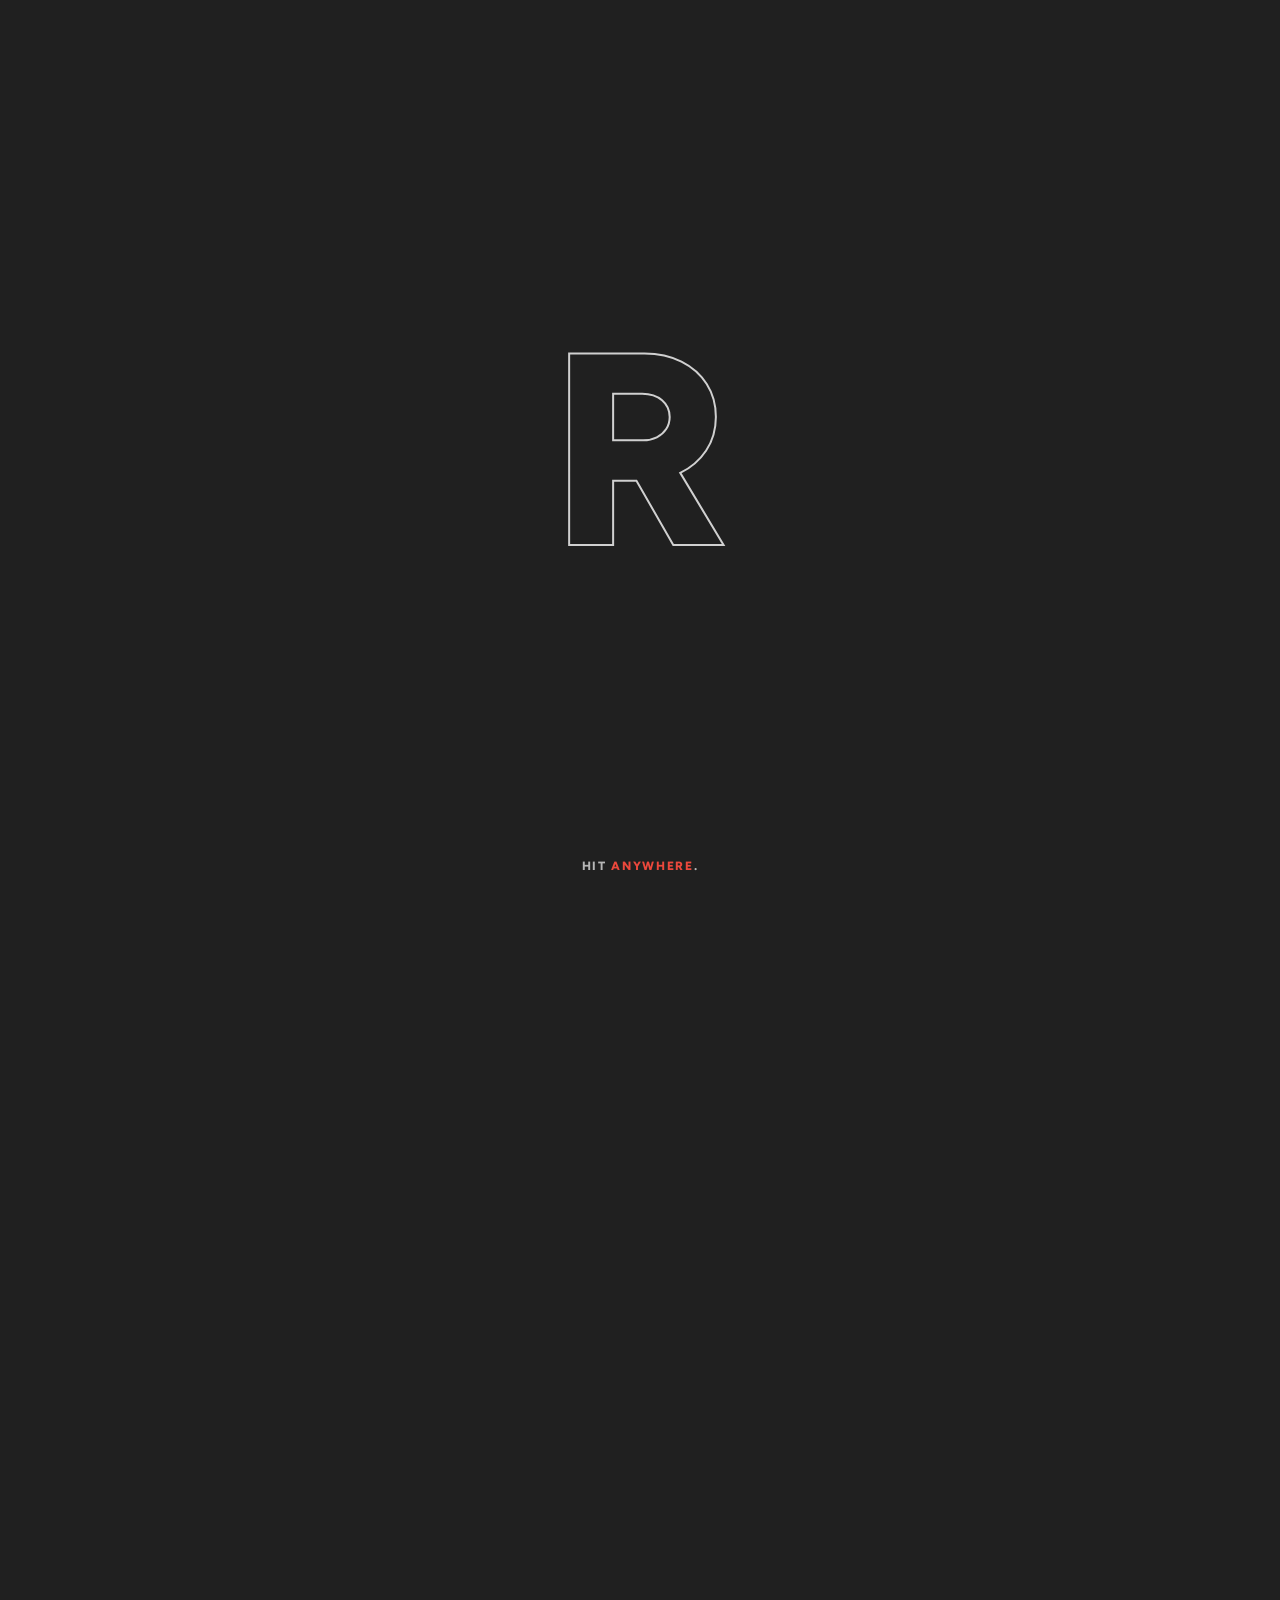
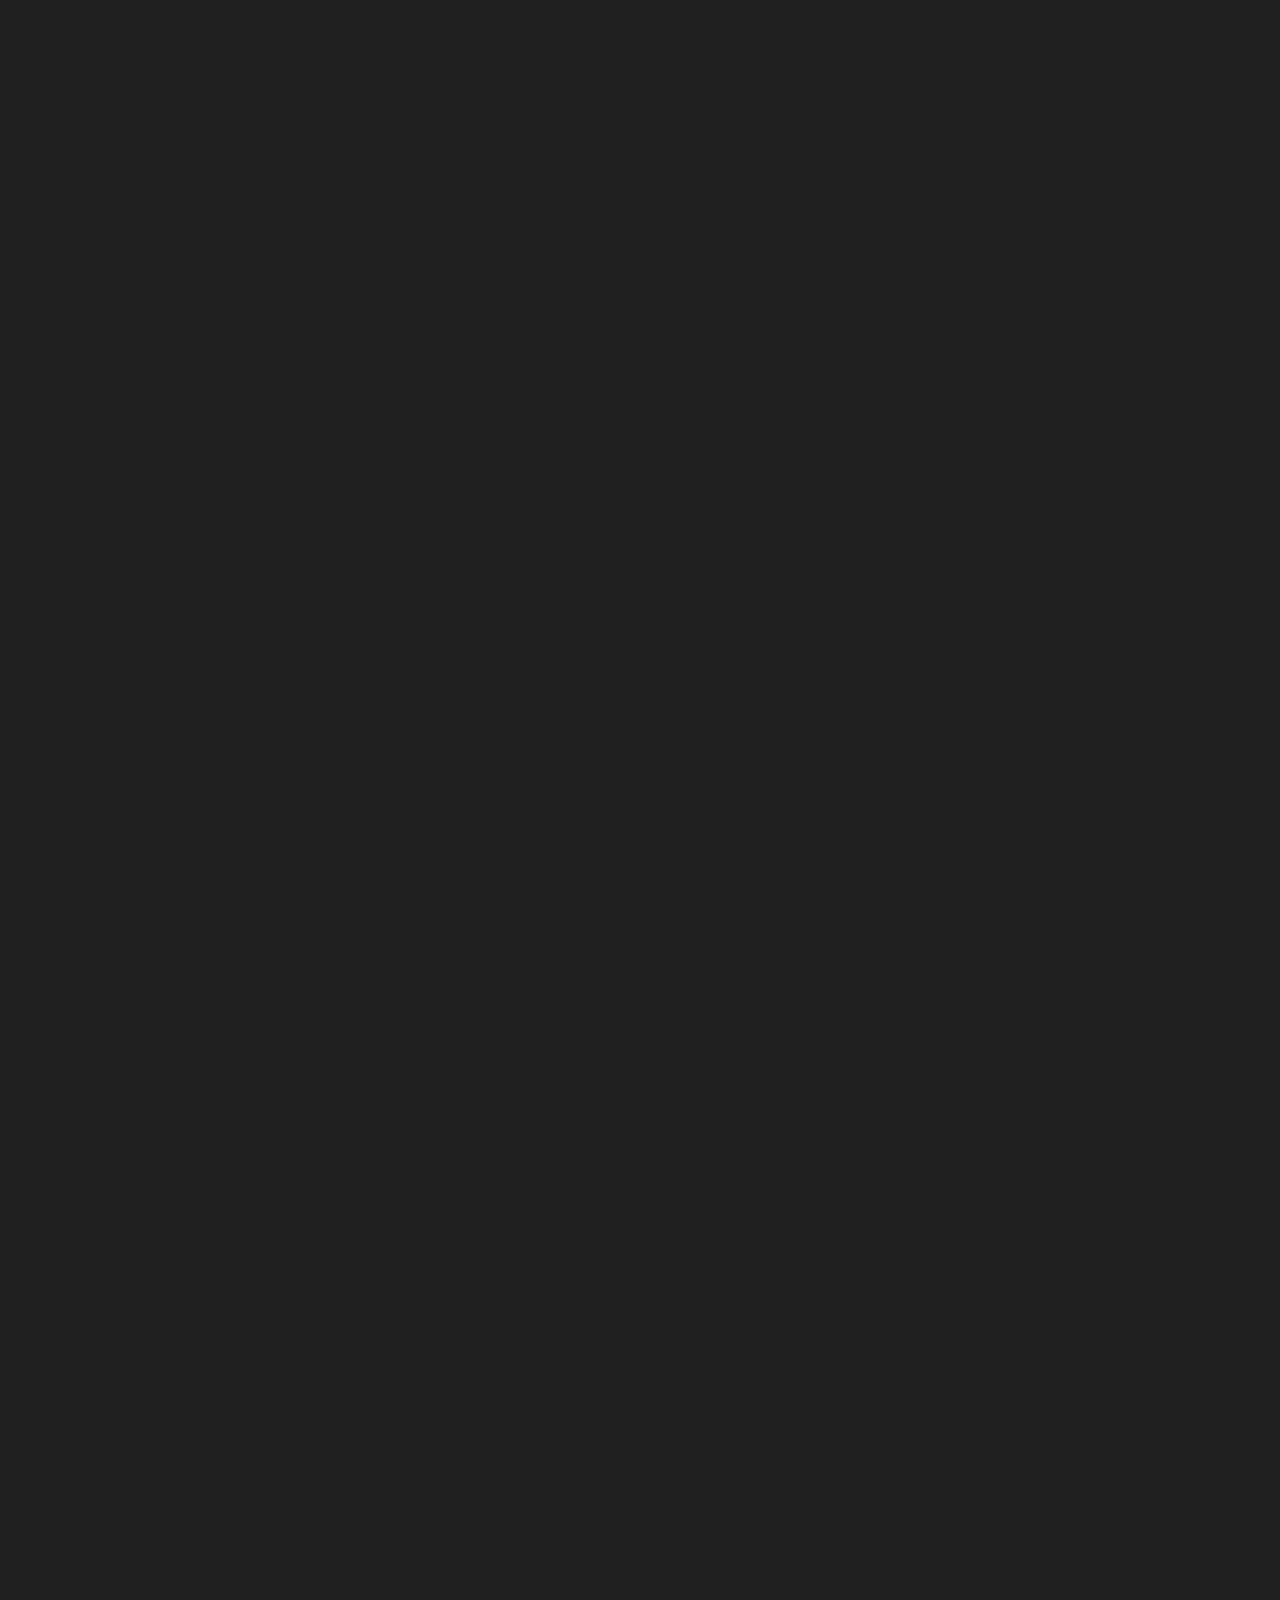
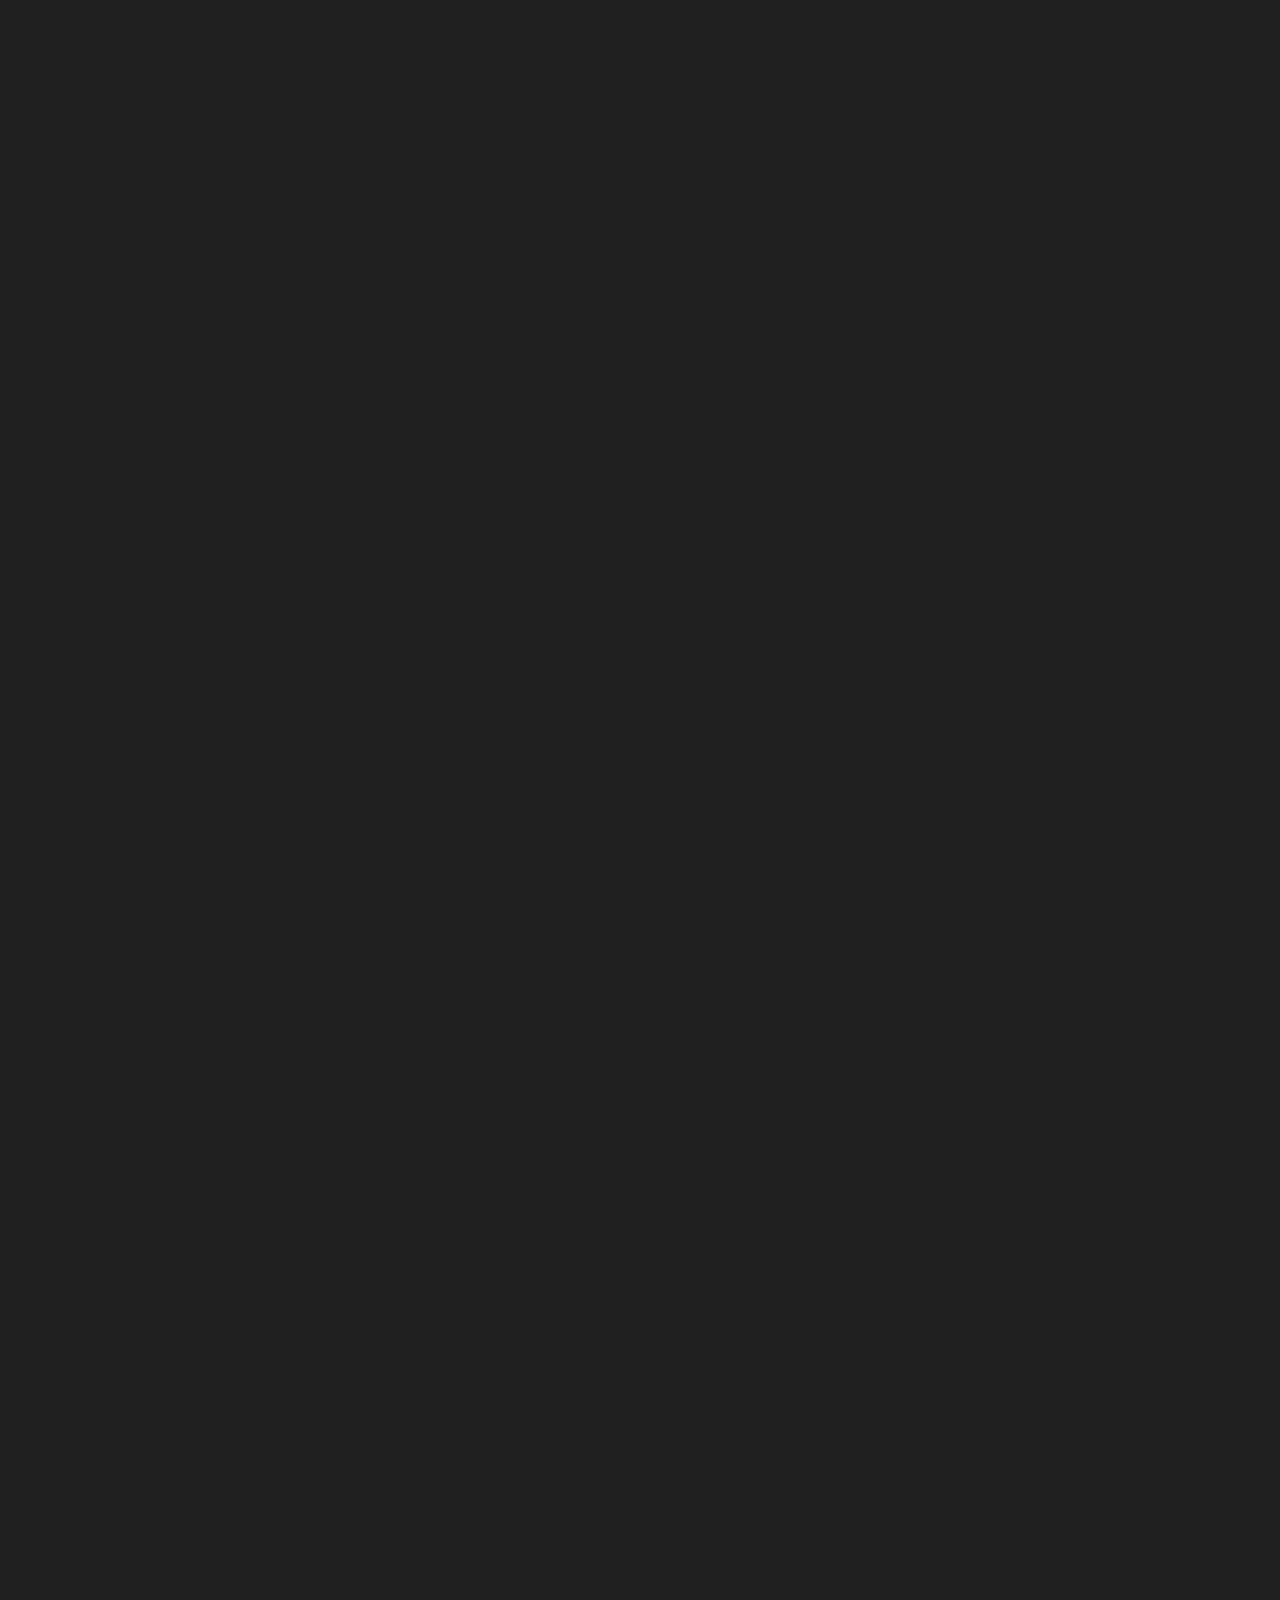
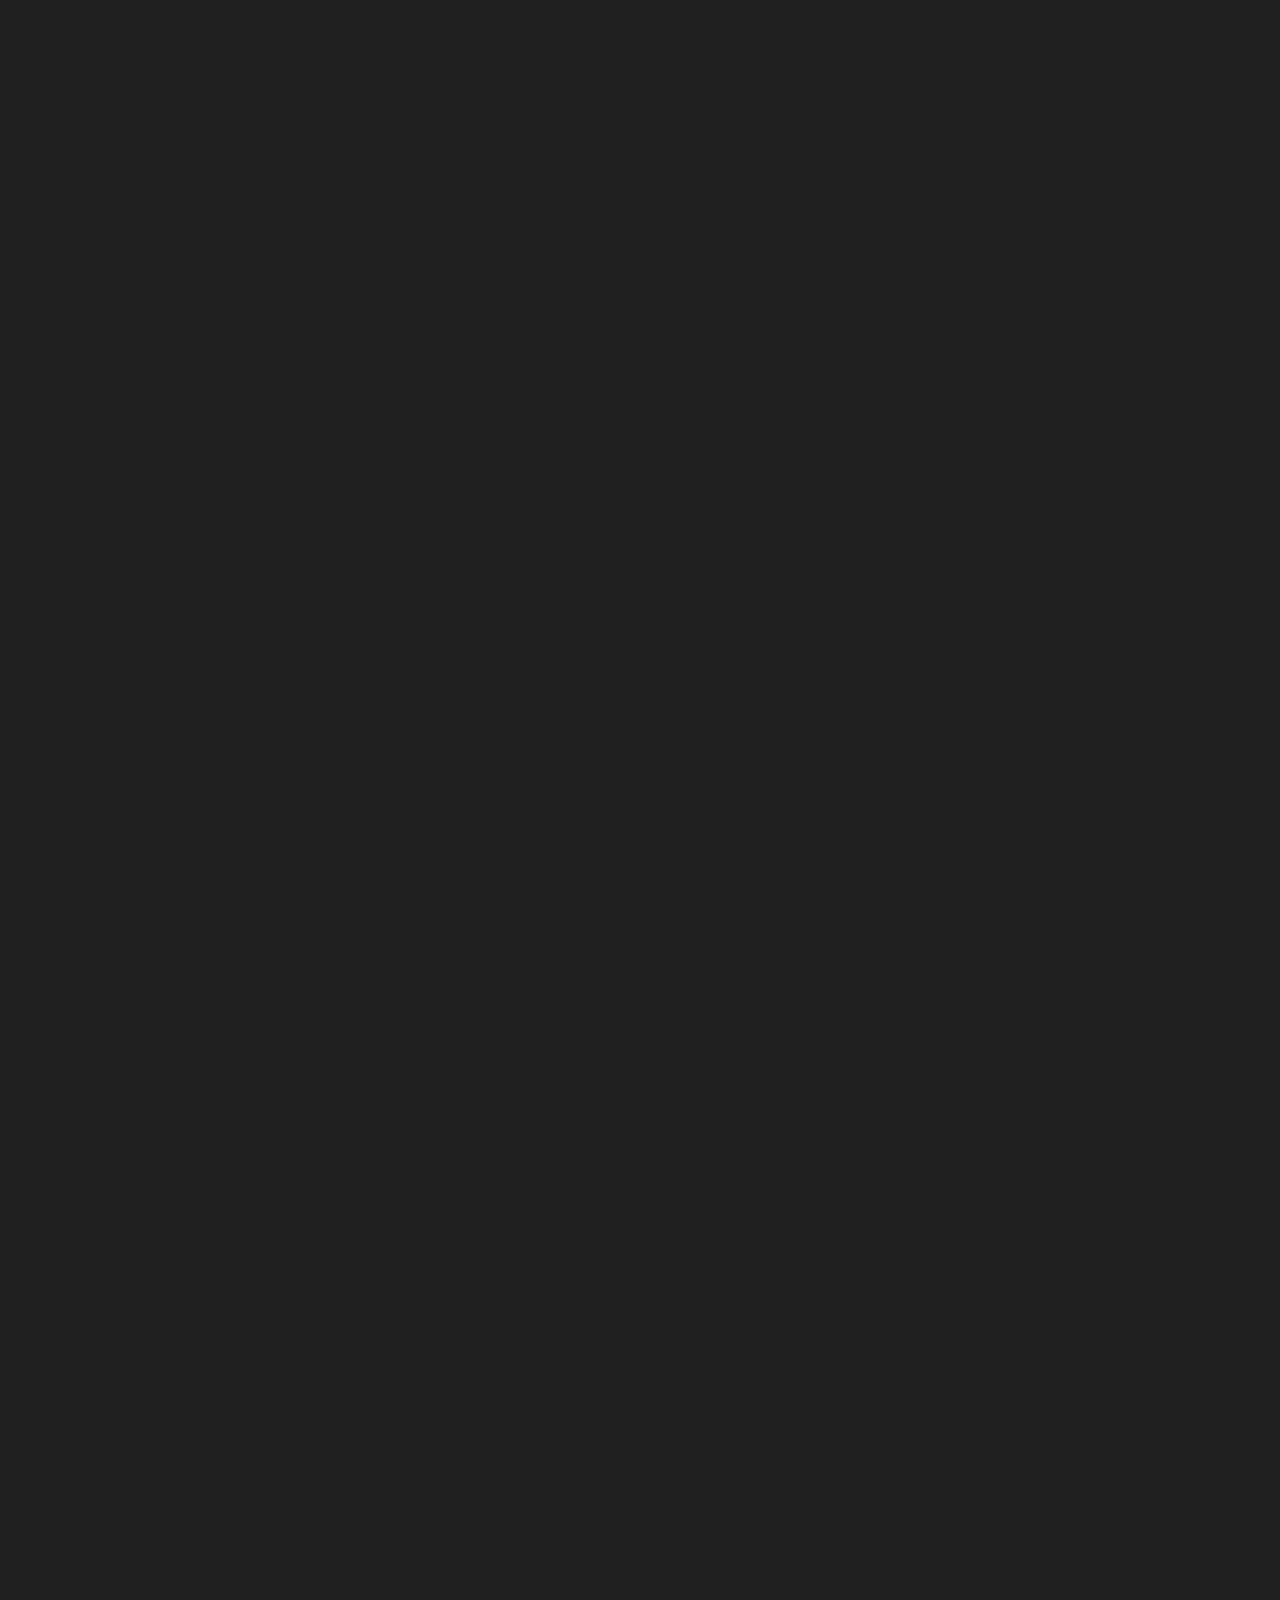
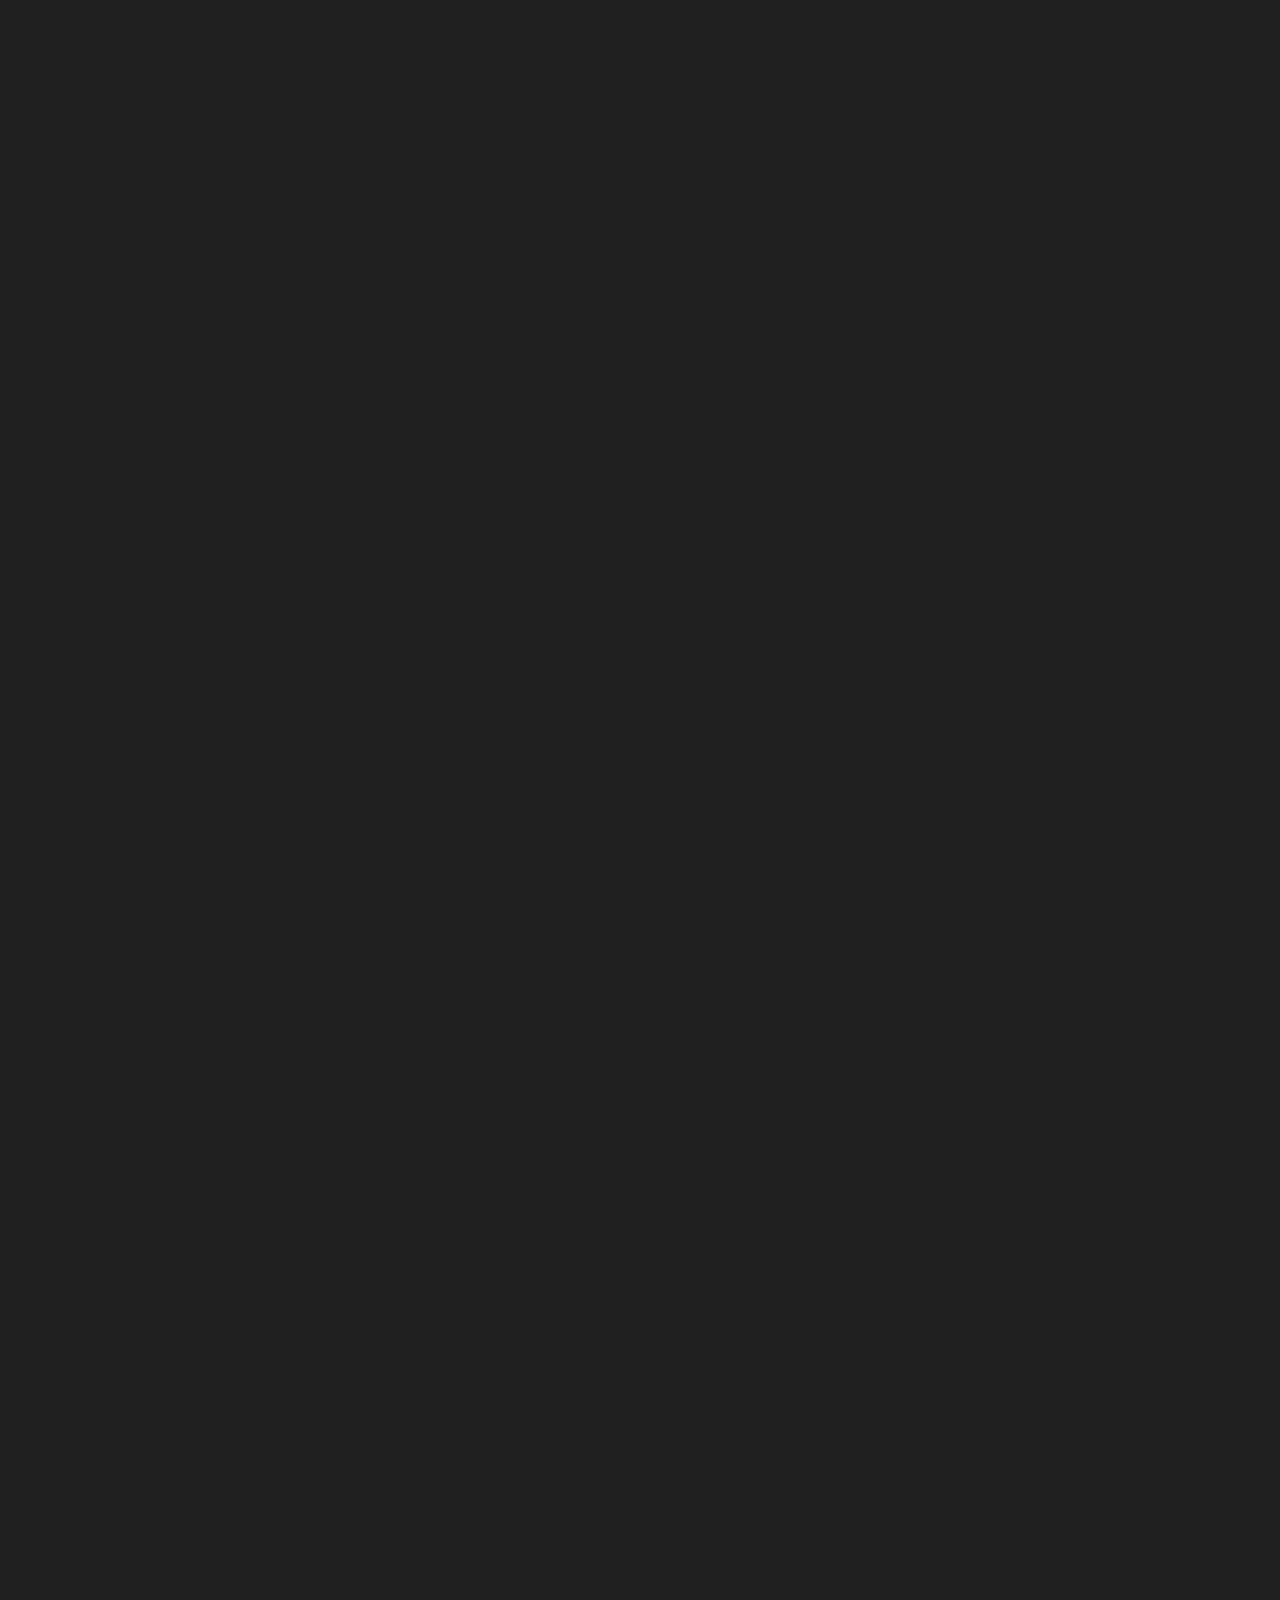
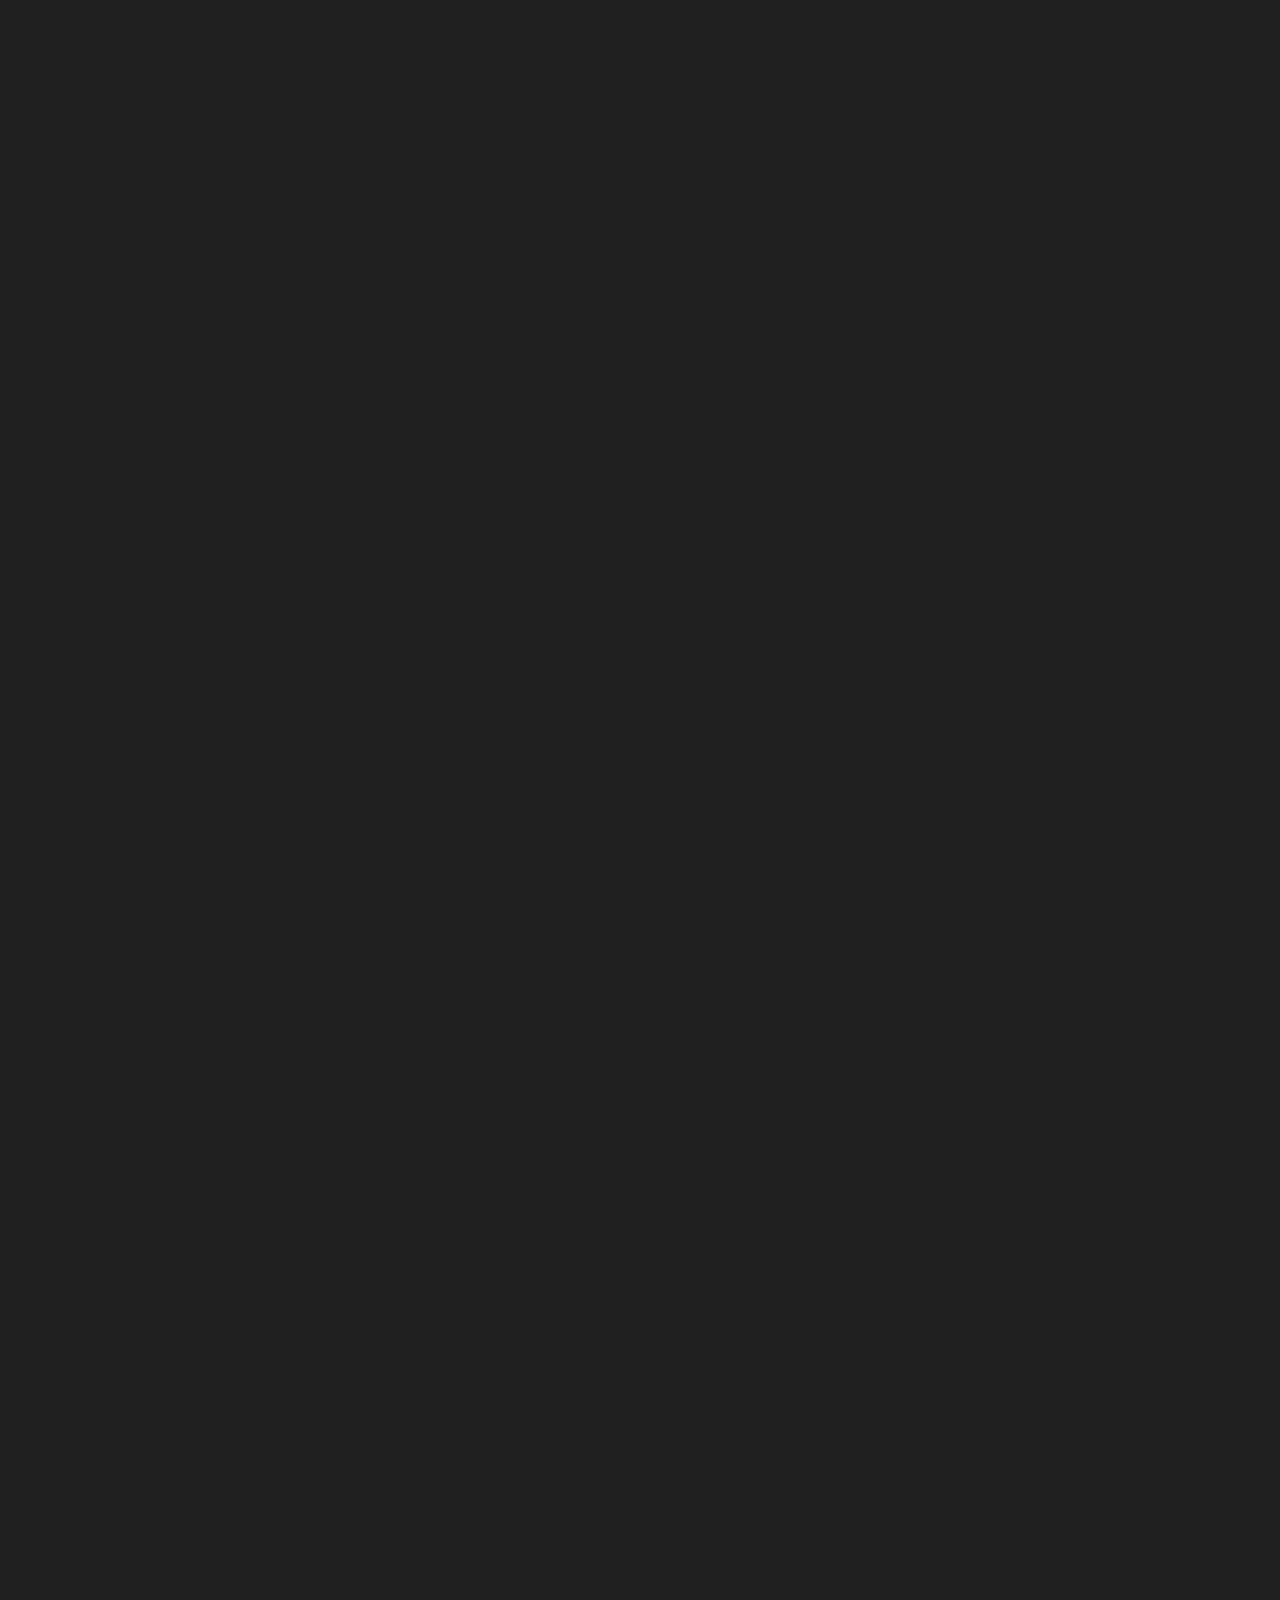
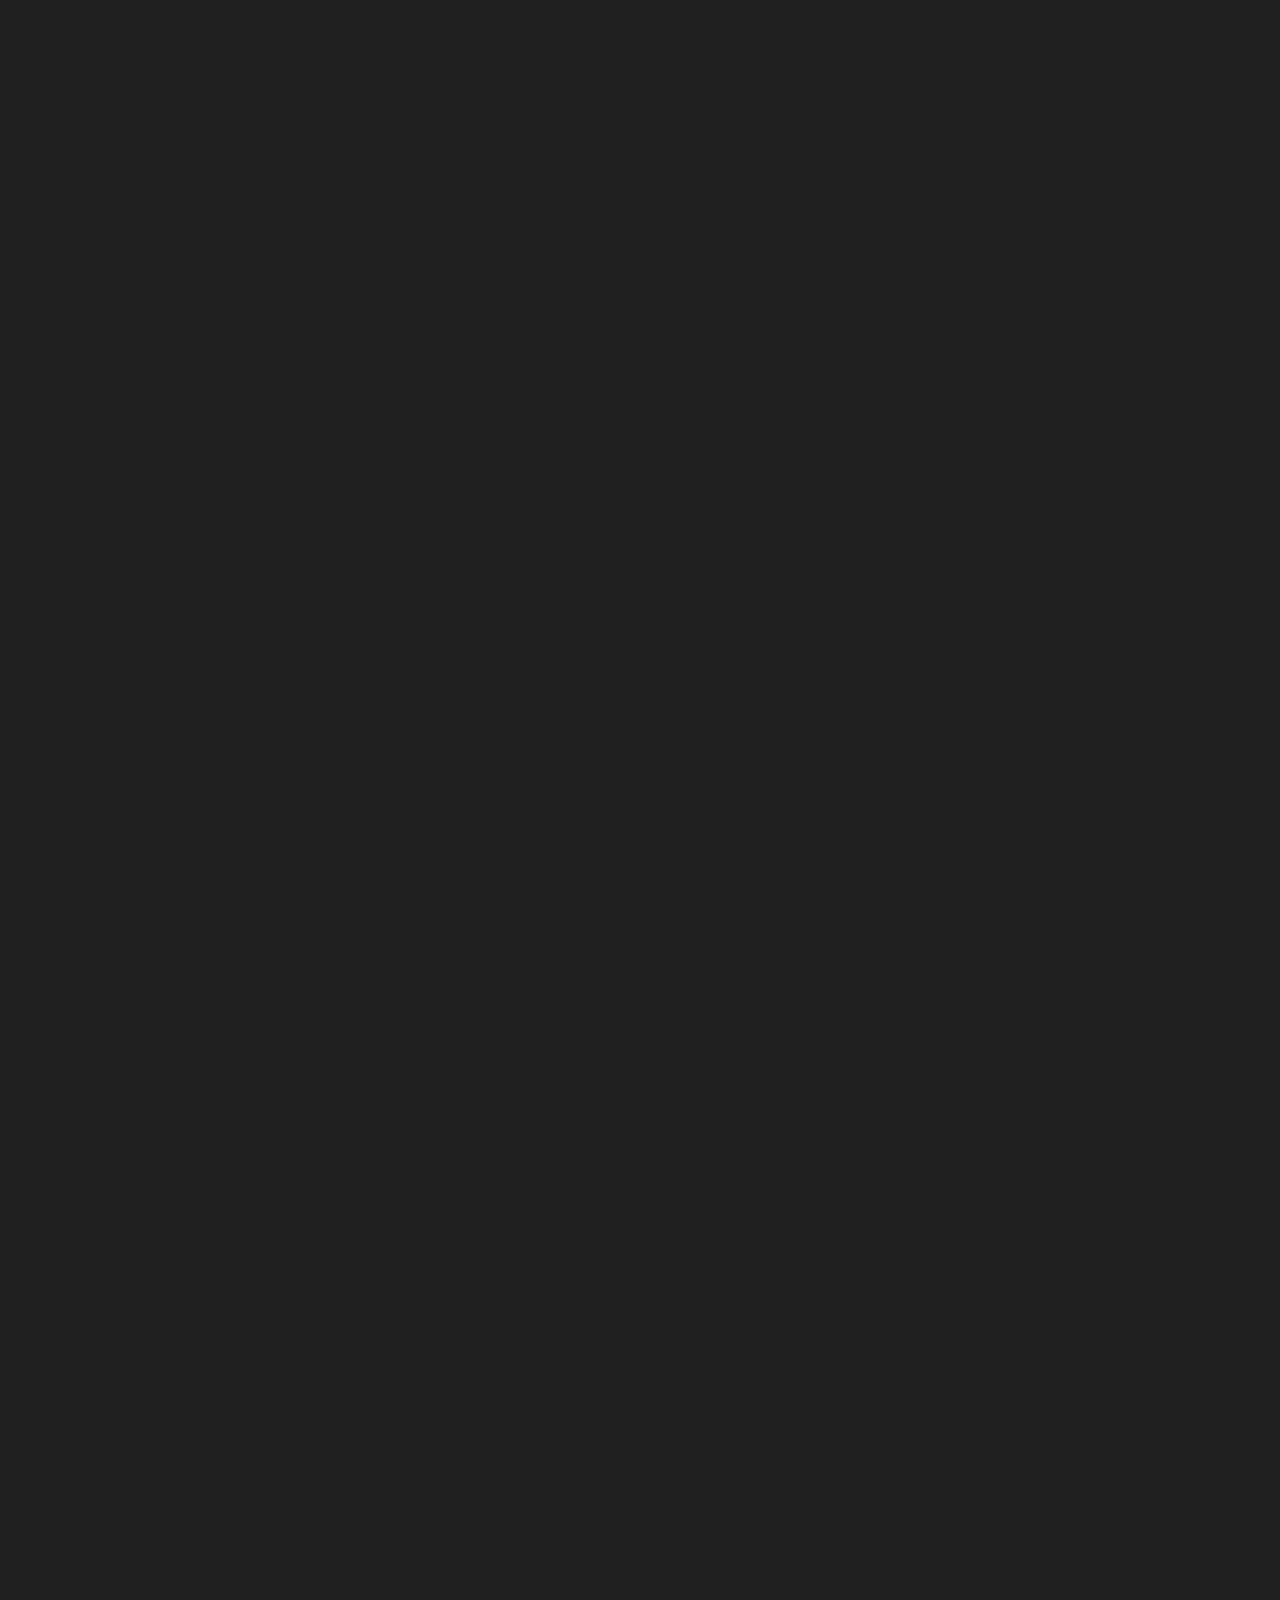
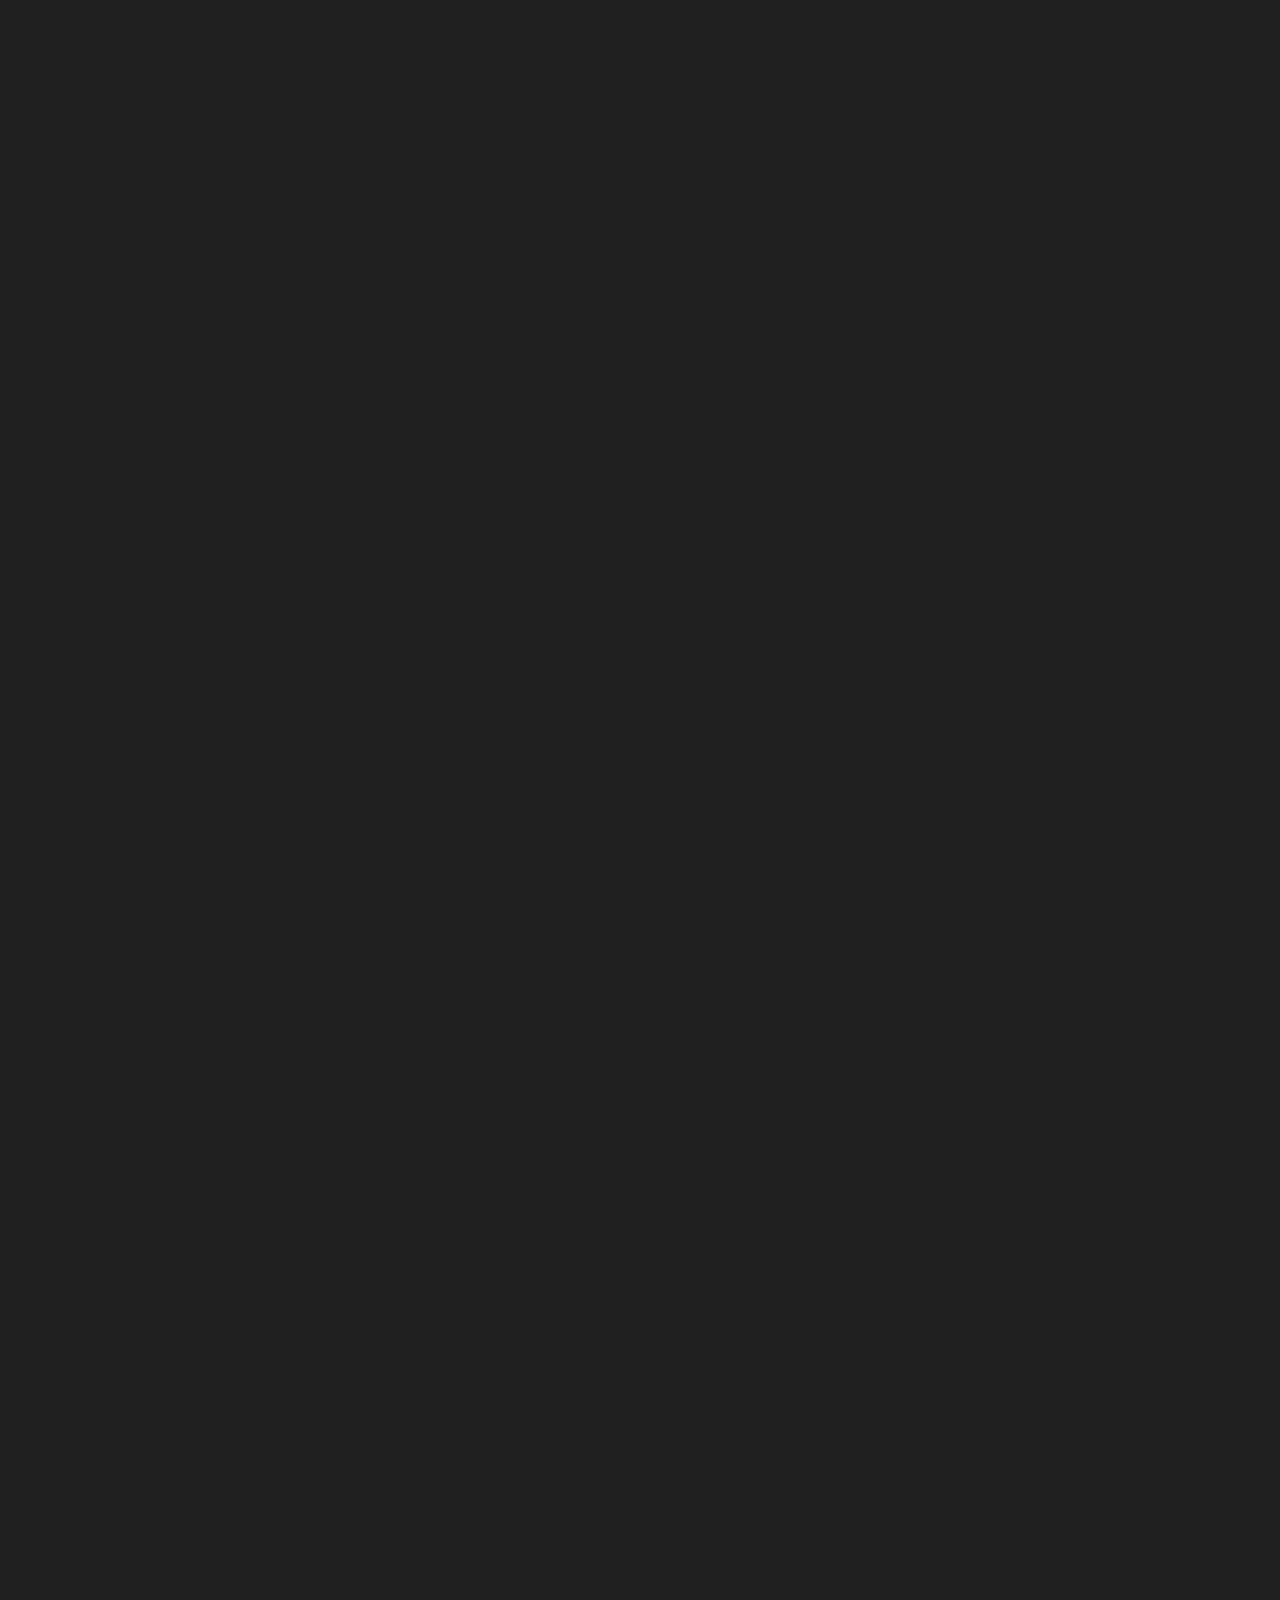
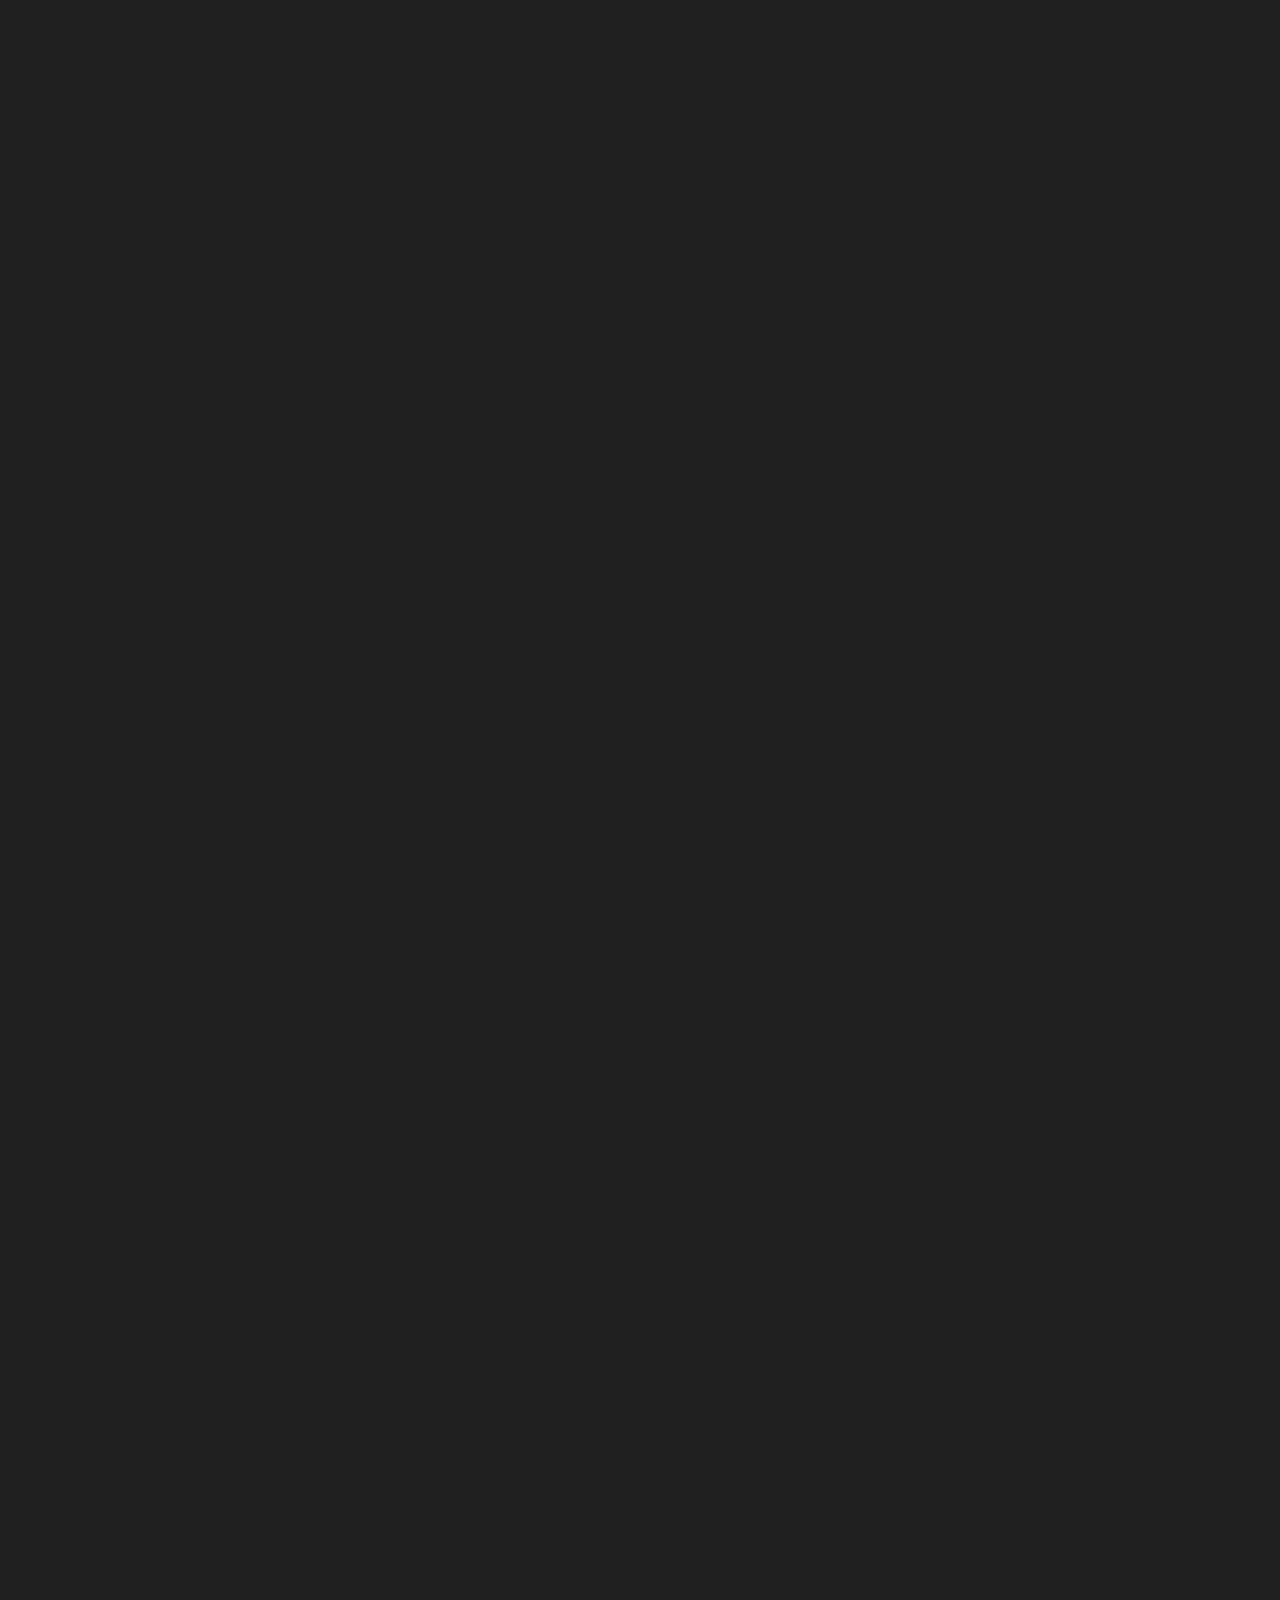
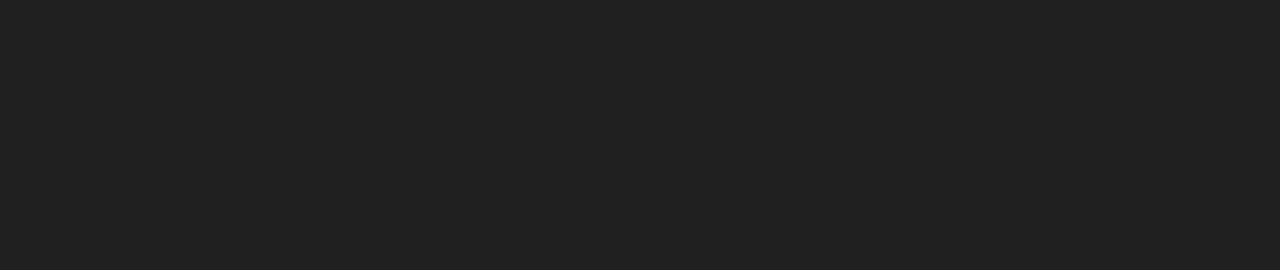
<file: index.html>
<!doctype html>
<html lang="en" class="is-loading">
<head>
  <meta charset="UTF-8" />
  <meta name="viewport" content="width=device-width, initial-scale=1.0, viewport-fit=cover" />
  <meta name="theme-color" content="#202020" />
  <meta name="description" content="Portfolio of Raïhan Wicaksono — Information Systems student and developer." />
  <title>Raïhan Wicaksono — Protofolio</title>
  <link rel="preconnect" href="https://fonts.googleapis.com" />
  <link rel="preconnect" href="https://fonts.gstatic.com" crossorigin />
  <link href="https://fonts.googleapis.com/css2?family=Figtree:wght@400;500;600;700;800;900&display=swap" rel="stylesheet" />
  <link rel="icon" href="data:image/svg+xml,%3Csvg xmlns='http://www.w3.org/2000/svg' viewBox='0 0 64 64'%3E%3Crect width='64' height='64' rx='14' fill='%23202020'/%3E%3Ctext x='32' y='47' text-anchor='middle' font-family='Arial, Helvetica, sans-serif' font-weight='900' font-size='46' fill='%23f0f0f0'%3ER%3C/text%3E%3C/svg%3E" type="image/svg+xml" />
  <link rel="stylesheet" href="styles.css?v=18" />
  <link rel="stylesheet" href="mobile.css?v=4" />
  <script src="app.js?v=18" defer></script>
</head>
<body>
  <audio id="bg-music" loop preload="none">
    <source src="isaintjames_Your_Life_(mp3cut.net).mp3" type="audio/mpeg" />
  </audio>

  <div class="loader" aria-hidden="true">
    <div class="loader-letter loader-outline">R</div>
    <div class="loader-letter loader-fill">R</div>
    <div class="loader-hint">HIT<k style="color: #ec483c;"> ANYWHERE</k>.</div>
  </div>

  <div class="cv-modal" id="cv-modal" role="dialog" aria-modal="true" aria-label="Profile (CV)" aria-hidden="true">
    <div class="cv-backdrop" data-close></div>
    <div class="cv-panel">
      <div class="cv-bar">
        <span class="cv-title"><k style="color: #ec483c;">P</k>rofile</span>
        <a class="cv-dl" href="cv.pdf" download="CV-Raihan-Wahyu-Wicaksono.pdf">Download PDF ↓</a>
        <button class="cv-close" type="button" data-close aria-label="Close profile"><span>Close</span> <k style="color: #ec483c;">✕</k></button>
      </div>
      <div class="cv-loading" aria-hidden="true">loading…</div>
      <iframe class="cv-frame" title="CV Raihan Wahyu Wicaksono"></iframe>
    </div>
  </div>

  <div class="scrollbar" aria-hidden="true"><div class="scrollbar-thumb"></div></div>

  <div class="cursor-ring" aria-hidden="true"></div>
  <div class="cursor-dot" aria-hidden="true"></div>

  <main>
    <!-- OPENING -->
    <section class="opening-track" id="top" aria-label="Introduction">
      <div class="opening-stage">
        <h1 class="sr-only">RAIHAN WICAKSONO — Student &amp; Developer</h1>

        <div class="layer layer-base" aria-hidden="true">
          <div class="edge-line"></div>
          <div class="word word-light">RAIHAN</div>
        </div>
        <div class="edge-front" aria-hidden="true"></div>

        <div class="layer layer-paper" aria-hidden="true">
          <div class="word word-ink">RAIHAN</div>
          <div class="word word-b"><k>WICAKSONO</k></div>
        </div>

        <div class="layer layer-night" aria-hidden="true">
          <div class="vword vword-a"><k style="color: #f5f5f3;">INTERACTIVE</k> <span class="vcap">Simple design. Seamless interaction.</span></div>
          <div class="vword vword-b"><k class="dy-first">D</k><k class="dy-rest">YNAMIQUE</k><span class="vcap">Laisse-toi porter</span></div>
        </div>

        <div class="layer layer-rise" aria-hidden="true"></div>

        <div class="scroll-label" aria-hidden="true"><span><k style="color: #ec483c;">s</k>croll</span></div>
      </div>
    </section>

    <!-- WORK -->
    <section class="work-track" id="work" aria-label="Selected work">
      <div class="work-stage">
        <div class="work-bar" aria-hidden="true"><div class="sec-label sec-label-work"><k style="color: #ec483c;"> S</k>elected work</div></div>
        <div class="project-list" aria-label="Projects">

            <a class="project-row" aria-label="Kalbis University" href="https://kalbis.ac.id/" target="_blank" rel="noopener noreferrer" data-project="0">
              <span class="project-title"><span class="title-filled">Kalbis</span><span class="title-outline">University</span></span>
              <span class="project-meta"><strong>Bachelor of <k style="color: #ec483c;">Information Systems </k> students at </strong> Kalbis University  <b>2025 - NOW</b></span>
            </a>
            <a class="project-row" aria-label="Instagram" href="https://www.instagram.com/hello.rwicak/" target="_blank" rel="noopener noreferrer" data-project="1">
              <span class="project-title"><span class="title-filled">Social</span><span class="title-outline">Media</span></span>
              <span class="project-meta"><strong> Let's moots wid me in <k style="color: #ec483c;"> Instagram</k>,</strong> <b> More about me is here</b></span>
            </a>
            <a class="project-row" aria-label="La Genèse — project website" href="https://raihan51nasa.pages.dev/" target="_blank" rel="noopener noreferrer" data-project="3">
              <span class="project-title"><span class="title-filled">La </span><span class="title-outline">Genèse</span></span>
              <span class="project-meta"><strong>Early <k style="color: #ec483c;"> experiments </k>in structural  academic code. </strong> Ignore the data :) </span>
            </a>
            <a class="project-row" aria-label="Le Profil — buka CV" href="cv.html" target="_blank" rel="noopener noreferrer" data-project="4" data-popup="cv.html">
              <span class="project-title"><span class="title-filled">Le </span><span class="title-outline">Profil</span></span>
              <span class="project-meta"><strong><k style="color: #ec483c;">Click </k>"Open CV" to preview the </strong> complete <b>profile.</b></span>
            </a>
        </div>

        <div class="preview-col"><div class="project-preview" aria-hidden="true">
          <!-- Setelan gambar di HP (kartu hitam): --bg-w lebar · --bg-x/--bg-y geser · --bg-scale zoom · --bg-op transparansi.
               Setelan --art-* di bawahnya khusus untuk tampilan PC. -->
          <img class="project-art" data-art="0" src="kalbizz.png?v=4" data-src-mobile="kalbizz_latar.png?v=4" alt="Kalbis University" loading="lazy" decoding="async"
               style="--bg-w: 140%; --bg-x: 1%; --bg-y: 8%; --bg-scale: 0.9; --bg-op: 0.5; --art-scale: .8; --art-x: 0%; --art-y: 0%; --art-fit: contain; --art-position: center;" />
          <img class="project-art" data-art="1" src="instag.png?v=4" data-src-mobile="instag_latar.png?v=4" alt="" loading="lazy" decoding="async"
               style="--bg-w: 145%; --bg-x: -2%; --bg-y: 12%; --bg-scale: 0.8; --bg-op: 0.6; --art-scale: .9; --art-x: 0%; --art-y: 0%; --art-fit: contain; --art-position: center;" />
          <img class="project-art" data-art="3" src="piano_badge_v2.png?v=4" alt="" loading="lazy" decoding="async"
               style="--bg-w: 138%; --bg-x: 0%; --bg-y: 0%; --bg-scale: 1; --art-scale: .7; --art-x: 0%; --art-y: 0%; --art-fit: contain; --art-position: center; --bg-op: 0.1;" />
          <img class="project-art" data-art="4" src="foto_3x4_filter_garis_ec483c.png?v=4" data-src-mobile="foto_3x4_filter_garis_ec483c.png?v=4" alt="" loading="lazy" decoding="async"
               style="--bg-w: 120%; --bg-x: 0%; --bg-y: 10%; --bg-scale: 1; --art-scale: .8; --art-x: 0%; --art-y: 0%; --art-fit: contain; --art-position: center; --bg-op: 0.07;" />
        </div></div>
      </div>
    </section>

    <!-- ABOUT + CONTACT -->
    <section class="about-track" id="about" aria-label="About and contact">
      <div class="about-stage">
        <div class="about-marquee" aria-hidden="true">
          <div class="about-marquee-track">
            <span>Who</span><i></i><span>am</span><i></i><span>i?</span><i>●</i>
            <span>Who</span><i></i><span>am</span><i></i><span>i?</span><i>●</i>
          </div>
        </div>

        <div class="sec-label sec-label-about" aria-hidden="true">About <k style="color: #ec483c;">&amp;</k> contact</div>

        <div class="sideword-wrap" aria-hidden="true">
          <span class="sideword"><k style="color: #ec483c;">A</k>bout</span>
        </div>

        <div class="about-copy-clip">
          <div class="about-copy">
            <p class="about-intro">Hi, I’m <k style="color: #ec483c;">Raihan Wahyu Wicaksono</k>. You can call me Rei.  I’m a student at Kalbis University, based in Jakarta. Lately, I’ve been <s class="strike strike-1">freelancing for events</s>, or more like event organizing, and just doing whatever side gigs to make a buck XD.</p>
<p class="about-offer"><s class="strike strike-2">I offer my expertise to agencies and creative teams.</s></p>
<p>After a year as an <k style="color: #ec483c;">Information Systems</k> student at Kalbis University, I craved to reconnect with craftsmanship, to make beautiful, carefully designed objects.</p>

<p>I’m a developer with a taste for design and animation. Besides all that tech stuff, I’m actually pretty active— I Love working out and exploring new things. Always down to learn random new stuff, whether it’s academic or non-academic<k style="color: #ec483c;">.</k></p>
<br>
<br>
<br>
<br>
<br>
<p>Click → <a class="cv-dl" href="cv.pdf" download="CV-Raihan-Wahyu-Wicaksono.pdf">Download PDF</a> untuk melihat keseluruhan CV.</p>
          </div>
        </div>

        <div class="contact-content" id="contact">
          <div class="contact-heading">Let's Talk</div>
          <div class="contact-rule"></div>
          <div class="contact-row">
            <a class="contact-email scramble" href="#" data-u="Hello.rwicak" data-d="gmail.com">Email</a>
            <div class="social-links">
              <a class="scramble" href="https://wa.me/6285959186999?text=Halo%2C%20saya%20tertarik%20dengan%20portofolio%20kamu.%20Boleh%20tanya%20lebih%20lanjut%3F" target="_blank" rel="noopener noreferrer">Phone.</a>
            </div>
          </div>
        </div>

        <footer class="site-footer">
          <span>Raihan Wïcaksono © <k style="color: #ec483c;">2026</k> All rights reserved.</span>
        </footer>
      </div>
    </section>
  </main>
</body>
</html>
</file>
<file: styles.css>
/* =====================================================================
   FONT — Mier A (General Type Studio). Font ini BERLISENSI/komersial.
   Taruh file milik Anda (hasil beli/lisensi) di folder /fonts dengan nama di bawah.
   Kalau file belum ada, otomatis memakai Figtree (gratis, bentuk paling dekat).
   ===================================================================== */
@font-face { font-family: "Mier A"; font-weight: 400; font-style: normal; font-display: swap;
  src: local("Mier A Regular"), local("MierA-Regular"); }
@font-face { font-family: "Mier A"; font-weight: 600; font-style: normal; font-display: swap;
  src: local("Mier A Demi"), local("MierA-Demi"); }
@font-face { font-family: "Mier A"; font-weight: 800; font-style: normal; font-display: swap;
  src: local("Mier A ExtraBold"), local("MierA-ExtraBold"); }
@font-face { font-family: "Mier A"; font-weight: 900; font-style: normal; font-display: swap;
  src: local("Mier A Black"), local("MierA-Black"); }

:root {
  --ink: #202020;
  --paper: #f0f0f0;
  --white: #f5f5f3;
  --accent: #ec483c;
  --gutter: 6vw;
  --ease: cubic-bezier(.76, 0, .24, 1);
  --display: "Mier A", "Figtree", "Helvetica Neue", Helvetica, Arial, sans-serif;
  --body: "Mier A", "Figtree", "Helvetica Neue", Helvetica, Arial, sans-serif;
  /* penyetel judul proyek: kalau pakai Mier A asli, coba --title-sx: 1.12 dan --title-ls: -.06em */
  --title-sx: 1.23;
  --title-ls: -.082em;
  --work-shift: 0vh;
  --work-enter: 100vh;
  --wl-y: -16vh;
  --about-word-y: 72vh;
  --about-copy-y: 0vh;
  --contact-y: 110vh;
  --strike-1: 0;
  --strike-2: 0;
  --rule: 0;
  --marq: 0;
}

* { box-sizing: border-box; }

html, body { margin: 0; min-width: 320px; background: var(--ink); }
html { scroll-behavior: auto; }

body {
  color: var(--ink);
  font-family: var(--body);
  font-weight: 600;
  overflow-x: hidden;
  -webkit-font-smoothing: antialiased;
  text-rendering: geometricPrecision;
}

::selection { color: var(--paper); background: var(--accent); }
a { color: inherit; }
main { width: 100%; }

.sr-only {
  position: absolute; width: 1px; height: 1px; margin: -1px; padding: 0;
  overflow: hidden; clip: rect(0 0 0 0); white-space: nowrap; border: 0;
}

/* ================= CURSOR: titik + RING TIPIS ================= */
.cursor-dot, .cursor-ring {
  position: fixed; top: 0; left: 0; z-index: 10000;
  border-radius: 50%; pointer-events: none; opacity: 0;
  mix-blend-mode: difference; will-change: transform, opacity;
}
.cursor-dot  { width: 15px;  height: 15px;  margin: -9px 0 0 -10px;   background: #fff; }
.cursor-ring { width: 40px; height: 40px; margin: -22px 0 0 -22px; border: 1px solid #fff; background: transparent; }

body.has-custom-cursor, body.has-custom-cursor * { cursor: none !important; }

@media (hover: none), (pointer: coarse) {
  .cursor-dot, .cursor-ring { display: none !important; }
}

/* ================= OPENING ================= */
.opening-track { position: relative; height: 1100vh; background: var(--paper); }

.opening-stage {
  position: sticky; top: 0; height: 100vh; height: 100svh; min-height: 460px;
  overflow: hidden; isolation: isolate; background: var(--ink);
}

.layer { position: absolute; inset: 0; pointer-events: none; }
.layer-base  { z-index: 0; background: var(--ink); }
.layer-paper { z-index: 1; background: var(--paper); clip-path: inset(0 0 0 100%); will-change: clip-path; }
.layer-night { z-index: 2; background: var(--ink);   clip-path: inset(0 0 0 100%); will-change: clip-path; }
.layer-rise  { z-index: 3; background: var(--paper); clip-path: inset(100% 0 0 0); will-change: clip-path; }

.word {
  position: absolute; top: 50%; left: 0; margin: 0;
  font-family: var(--display); font-weight: 800; line-height: 1;
  font-size: 50vh; letter-spacing: -.04em; white-space: nowrap;
  opacity: 0; transform: translate3d(0, -50%, 0);
  user-select: none; will-change: transform;
}
body.is-ready .word { opacity: 1; }
.word-light { color: var(--paper); }
.word-ink   { color: var(--ink); }
/* WICAKSONO: outline tipis (tanpa isi), terlihat hanya saat menimpa huruf gelap RAIHAN */
.word-b     { color: transparent; -webkit-text-stroke: 3px var(--paper); visibility: hidden; }

/* kata besar yang meluncur dari SAMPING (horizontal) */
.vword {
  position: absolute; top: 0; left: 0; margin: 0; color: var(--paper);
  font-family: var(--display); font-weight: 800; line-height: 1;
  font-size: min(30vh, 40vw); letter-spacing: -.03em; white-space: nowrap;
  transform: translate3d(110vw, 0, 0);
  user-select: none; will-change: transform;
}
/* DYNAMIQUE: outline tipis, hanya huruf depan "D" yang merah */
.vword-b { letter-spacing: -.005em; }
.vword-b .dy-first { color: var(--accent); }
.vword-b .dy-rest  { color: transparent; -webkit-text-stroke: 2px var(--paper); }

/* teks kecil di bawah kata besar (ikut bergerak bersama kata) */
.vcap {
  position: absolute; top: calc(100% - var(--vfs, 100px) * .06);
  display: block; font-family: var(--body);
  font-size: clamp(11px, 1.15vw, 22px); font-weight: 600; line-height: 1.2; letter-spacing: -.01em;
  white-space: nowrap; color: var(--paper);
}
.vword-a .vcap { left: calc(var(--vfs, 100px) * .05); }
.vword-b .vcap { right: calc(var(--vfs, 100px) * .05); text-align: right; }

/* "scroll": hanya huruf S yang merah; muncul bersama garis merah setelah loading selesai */
.scroll-label {
  position: absolute; z-index: 6; bottom: 2.2vh; left: 50%;
  color: var(--white); font-size: 19px; font-weight: 800; line-height: 1;
  letter-spacing: -.045em; transform: translateX(-50%); pointer-events: none;
}
.scroll-label span { display: inline-block; opacity: 0; transform: translateY(10px); transition: opacity .7s ease .15s, transform .8s cubic-bezier(.22, 1, .36, 1) .15s; }
html.is-loaded .scroll-label span { opacity: 1; transform: none; }

/* garis merah HORIZONTAL: di BELAKANG huruf R sampai lubang, lalu ujungnya muncul DI DEPAN R (kesan masuk lubang) */
.edge-line, .edge-front {
  position: absolute; top: 0; left: 0; width: 0; height: 4px; background: var(--accent);
  transform: translate3d(100vw, 50vh, 0); will-change: transform, width; visibility: hidden;
}
.edge-front { z-index: 0; }

/* label kecil gaya poster */
.sec-label {
  position: absolute; z-index: 5; pointer-events: none;
  font-size: 11px; font-weight: 800; letter-spacing: .1em; text-transform: uppercase; line-height: 1;
}

/* "Selected work": ada di dalam bar kertas yang menempel (sticky) di atas section Work */
.sec-label-work {
  top: 3.2vh; left: var(--gutter); color: var(--ink);
  opacity: var(--wl-o, 0); translate: 0 var(--wl-y, -9vh); will-change: translate, opacity;
}

/* ================= WORK =================
   Tulisan berada di aliran halaman biasa (ikut scroll). Gambar "menempel" (sticky) di layar
   dan baru tenggelam saat tirai gelap About naik menutupinya. */
/* Work = kertas yang menggeser MENUTUPI Opening (tanpa ruang kosong), tepi atasnya sedikit miring */
.work-track {
  position: relative; z-index: 1; margin-top: -100vh; margin-top: -100svh;
  background: var(--paper); color: var(--ink);
  clip-path: polygon(0 0, 100% 3.5vh, 100% 100%, 0 100%);
}
.work-stage { position: relative; isolation: isolate; }

/* bar kertas yang menempel di atas: baris yang naik memudar di bawahnya sebelum menyentuh label */
.work-bar {
  position: sticky; top: 0; z-index: 3; height: 13vh; margin-bottom: -13vh; overflow: hidden; pointer-events: none;
  background: linear-gradient(to bottom, var(--paper) 0, var(--paper) 62%, rgba(240, 240, 240, 0) 100%);
}

.preview-col { position: absolute; top: 104vh; bottom: 0; right: 5.8%; width: 38%; pointer-events: none; translate: 0 var(--pv-enter, 0vh); }
.project-preview { position: sticky; top: 14vh; width: 100%; height: 74vh; overflow: hidden; background: var(--paper); pointer-events: auto; }

.preview-default {
  position: absolute; inset: 0; display: grid; place-items: center;
  color: var(--ink); font-family: var(--display); font-weight: 800; line-height: 1;
  font-size: min(63vh, 36vw); user-select: none;
  transition: opacity .6s cubic-bezier(.22, 1, .36, 1), transform .8s cubic-bezier(.22, 1, .36, 1);
}
.preview-default::before { content: attr(data-letter); display: block; transform: translateY(-.02em); }
.project-preview.has-active .preview-default { opacity: 0; transform: scale(.96); }

/* gambar: fade halus + MENGAMBANG pelan seperti di atas air */
.project-art {
  position: absolute; inset: -2%; display: block; width: 104%; height: 104%;
  object-fit: var(--art-fit, cover); object-position: var(--art-position, center);
  transform: translate(var(--art-x, 0%), var(--art-y, 0%)) scale(var(--art-scale, 1));
  transform-origin: center center; opacity: 0; pointer-events: none;
  transition: opacity .8s cubic-bezier(.4, 0, .2, 1);
  animation: artFloat 12s ease-in-out infinite;
  will-change: opacity, translate, rotate, scale;
}
.project-art[data-art="0"] { animation-duration: 13s; animation-delay: -2s; }
.project-art[data-art="1"] { animation-duration: 11s; animation-delay: -5s; }
.project-art[data-art="2"] { animation-duration: 14s; animation-delay: -8s; }
.project-art[data-art="3"] { animation-duration: 12.5s; animation-delay: -4s; }
.project-art[data-art="4"] { animation-duration: 15s; animation-delay: -1s; }
.project-art.is-visible { opacity: 1; }

@keyframes artFloat {
  0%   { translate: 0 0;        rotate: 0deg;     scale: 1; }
  25%  { translate: .6% -.9%;   rotate: .35deg;   scale: 1.012; }
  50%  { translate: -.5% .5%;   rotate: -.25deg;  scale: 1.006; }
  75%  { translate: -.7% -.6%;  rotate: .3deg;    scale: 1.016; }
  100% { translate: 0 0;        rotate: 0deg;     scale: 1; }
}

.project-list { position: relative; width: 57%; padding: 104vh 0 150vh; counter-reset: row; }
.project-row { counter-increment: row; position: relative; display: block; width: max-content; max-width: 50vw; margin: 0 0 13.5vh var(--gutter); color: var(--ink); text-decoration: none; outline: none; transform: translate3d(0, 0, 0); translate: 0 var(--row-enter, 0vh); transition: transform .28s var(--ease); }
.project-row:hover, .project-row:focus-visible { transform: translate3d(7px, 0, 0); }

/* nomor kecil merah di atas tiap judul */
.project-row::before {
  content: "(" counter(row, decimal-leading-zero) ")";
  position: absolute; left: 0; top: -1.5em; font-size: 11px; font-weight: 800; letter-spacing: .1em; line-height: 1;
  color: var(--accent); transition: transform .35s var(--ease);
}
.project-row:hover::before, .project-row.is-active::before { transform: translateX(6px); }

.project-title { display: flex; align-items: baseline; gap: .085em; font-family: var(--display); font-size: clamp(42px, 4.35vw, 84px); font-weight: 800; line-height: .92; letter-spacing: var(--title-ls); white-space: nowrap; transform: scaleX(var(--title-sx)); transform-origin: left center; }
.title-filled { color: var(--ink); }
.title-outline { color: transparent; -webkit-text-stroke: 1.1px var(--ink); text-stroke: 1.1px var(--ink); transition: color .25s ease, -webkit-text-stroke-color .25s ease; }
.project-row:hover .title-outline, .project-row:focus-visible .title-outline { color: var(--accent); -webkit-text-stroke: 0 transparent; text-stroke: 0 transparent; }

.project-meta { display: block; max-width: 47vw; margin-top: 8px; overflow: hidden; color: #777; font-size: clamp(10px, .72vw, 14px); font-weight: 600; line-height: 1.12; letter-spacing: -.01em; white-space: nowrap; text-overflow: clip; opacity: 0; transform: translateY(-3px); transition: opacity .35s ease, transform .4s var(--ease); }
.project-meta strong, .project-meta b { color: var(--ink); font-weight: 800; }
.project-row.is-hover .project-meta { opacity: 1; transform: translateY(0); }
@media (min-width: 1600px) { .project-title { font-size: clamp(70px, 4.08vw, 84px); } .project-meta { font-size: 14px; } }

/* ================= ABOUT + CONTACT (satu panggung sticky) ================= */
/* About = "tirai" gelap yang naik MENUTUPI Work (Work & gambar tetap terpaku, tenggelam di balik tepi gelap miring) */
.about-track {
  position: relative; z-index: 2; height: 460vh; margin-top: -100vh; margin-top: -100svh;
  background: var(--ink); color: var(--white);
  clip-path: polygon(0 4.5vh, 100% 0, 100% 100%, 0 100%);
}
.about-stage { position: sticky; top: 0; height: 100vh; height: 100svh; min-height: 540px; overflow: hidden; background: var(--ink); isolation: isolate; }
.sec-label-about { left: 39.7%; top: 3.2vh; color: var(--white); z-index: 6; }

/* tulisan raksasa tipis di latar */
.about-marquee { position: absolute; z-index: 1; top: 8vh; left: 0; width: 100%; overflow: hidden; pointer-events: none; }
.about-marquee-track {
  display: flex; width: max-content; white-space: nowrap; align-items: center;
  font-family: var(--display); font-weight: 900; font-size: clamp(70px, 13vw, 260px); line-height: 1; letter-spacing: -.05em;
  color: transparent; -webkit-text-stroke: 1.2px rgba(245, 245, 243, .17);
  transform: translate3d(calc(var(--marq, 0) * -1vw), 0, 0); will-change: transform;
}
.about-marquee-track span { padding-right: .3em; }
.about-marquee-track i { font-style: normal; font-size: .38em; color: var(--accent); -webkit-text-stroke: 0; opacity: .75; padding-right: .75em; }

.sideword-wrap { position: absolute; z-index: 3; top: 0; left: 2.6vw; width: 30vw; height: 100%; pointer-events: none; }
.sideword {
  position: absolute; top: 0; left: 0; display: block; color: var(--white);
  font-size: clamp(220px, 28vw, 560px); font-weight: 900; line-height: .76; letter-spacing: -.07em;
  white-space: nowrap; transform-origin: left top; user-select: none; will-change: transform;
  transform: translate3d(0, var(--about-word-y), 0) rotate(-90deg);
}

/* teks about memudar halus saat naik mendekati tepi atas (tidak menabrak label/marquee) */
.about-copy-clip {
  position: absolute; inset: 0; z-index: 2; pointer-events: none;
  -webkit-mask-image: linear-gradient(to bottom, transparent 0, transparent 7vh, #000 16vh, #000 86vh, transparent 98vh);
          mask-image: linear-gradient(to bottom, transparent 0, transparent 7vh, #000 16vh, #000 86vh, transparent 98vh);
  -webkit-mask-repeat: no-repeat; mask-repeat: no-repeat;
  -webkit-mask-size: 100% 100%; mask-size: 100% 100%;
}
.about-copy {
  position: absolute; top: 56%; right: 7%; left: 38.5%; color: var(--white);
  font-size: clamp(22px, 2.3vw, 46px); font-weight: 600; line-height: 1.36; letter-spacing: -.035em;
  transform: translate3d(0, var(--about-copy-y), 0); will-change: transform; pointer-events: auto;
}
/* paragraf rapat (jarak ±1 baris) dan masuk bergantian saat discroll */
.about-copy p { margin: 0 0 1.15em; translate: 0 var(--ps, 0vh); }
.about-copy .about-intro { font-weight: 700; }

.about-copy s.strike {
  text-decoration: none;
  background: linear-gradient(var(--accent), var(--accent)) no-repeat 0 56% / 0% 2px;
  -webkit-box-decoration-break: clone; box-decoration-break: clone;
}
.about-copy s.strike-1 { background-size: calc(var(--strike-1) * 100%) 2px; }
.about-copy s.strike-2 { background-size: calc(var(--strike-2) * 100%) 2px; }

.contact-content {
  position: absolute; z-index: 2; top: 37.3%; right: 5.8%; left: 39.8%; color: var(--white);
  transform: translate3d(0, var(--contact-y), 0); will-change: transform;
}
.contact-heading, .contact-email { display: block; font-size: clamp(22px, 1.65vw, 33px); font-weight: 800; line-height: 1.4; letter-spacing: -.035em; text-decoration: none; }
.contact-email { width: fit-content; }
.contact-row { display: flex; justify-content: space-between; align-items: baseline; flex-wrap: wrap; gap: .2em 1em; }
/* garis di tengah-tengah antara "Let's Talk" dan email */
.contact-rule { width: 100%; height: 2px; margin: .3em 0 .38em; background: var(--accent); transform-origin: left center; transform: scaleX(var(--rule)); }
.social-links { display: flex; justify-content: flex-end; gap: 1em; margin-top: 0; font-size: clamp(20px, 1.65vw, 33px); font-weight: 800; letter-spacing: -.04em; }
.social-links a, .contact-email { text-decoration: none; display: inline-block; transition: color .2s ease, opacity .2s ease; }
.social-links a:hover, .contact-email:hover { color: var(--accent); }

.site-footer {
  position: absolute; z-index: 2; right: 5.8%; bottom: 1.65vh; left: 39.8%;
  display: flex; align-items: center; justify-content: space-between; gap: 22px;
  color: rgba(245, 245, 243, .94); font-size: clamp(9px, .69vw, 13px); line-height: 1.25; letter-spacing: -.018em;
  transform: translate3d(0, var(--contact-y), 0);
}

/* ================= SCROLLBAR MINIMALIS ================= */
html { scrollbar-width: none; -ms-overflow-style: none; }
::-webkit-scrollbar { display: none; width: 0; height: 0; }
.scrollbar {
  position: fixed; top: 0; right: 0; z-index: 9500; width: 20px; height: 100vh; height: 100dvh;
  mix-blend-mode: difference; touch-action: none; cursor: pointer;
  transition: opacity .4s ease;
}
.scrollbar::before { content: ""; position: absolute; top: 0; bottom: 0; right: 7px; width: 1px; background: #fff; opacity: .22; }
.scrollbar-thumb {
  position: absolute; top: 0; right: 6px; width: 3px; height: 60px; border-radius: 3px; background: #fff;
  will-change: transform; transition: width .2s ease, right .2s ease;
}
.scrollbar:hover .scrollbar-thumb, .scrollbar.is-drag .scrollbar-thumb { width: 5px; right: 5px; }
.scrollbar.is-hidden { opacity: 0; pointer-events: none; }
html.is-loading .scrollbar { opacity: 0; pointer-events: none; }
@media (hover: none), (pointer: coarse) { .scrollbar { pointer-events: none; width: 10px; } .scrollbar::before { right: 3px; } .scrollbar-thumb { right: 2px; } }

/* ================= LOADING SCREEN ================= */
html.is-loading, html.is-loading body { overflow: hidden; height: 100%; }
.loader {
  position: fixed; inset: 0; z-index: 9000; background: var(--ink); overflow: hidden;
  transition: opacity .6s ease, visibility .6s ease;
}
.loader.is-done { opacity: 0; visibility: hidden; }
.loader-letter {
  position: absolute; top: 50%; left: 0; margin: 0;
  font-family: var(--display); font-weight: 800; line-height: 1;
  font-size: 50vh; letter-spacing: -.04em; white-space: nowrap;
  transform: translate3d(0, -50%, 0); user-select: none;
}
.loader-outline { color: transparent; -webkit-text-stroke: 2px rgba(240, 240, 240, .85); }
.loader-fill { color: var(--paper); clip-path: inset(100% 0 0 0); will-change: clip-path; }

/* petunjuk kecil: web baru "dimulai" setelah klik / sentuhan pertama */
.loader-hint {
  position: absolute; left: 50%; bottom: 3vh; transform: translateX(-50%); white-space: nowrap;
  font-size: 12px; font-weight: 800; letter-spacing: .14em; text-transform: uppercase;
  color: rgba(240, 240, 240, .72); transition: opacity .5s ease;
  animation: hintPulse 2.4s ease-in-out infinite;
}
.loader.is-started .loader-hint { opacity: 0; animation: none; }
@keyframes hintPulse { 0%, 100% { opacity: .35; } 50% { opacity: .9; } }


/* ================= HOVER: huruf judul melompat bergelombang ================= */
.project-title .ch { display: inline-block; }
.project-row:hover .project-title .ch,
.project-row:focus-visible .project-title .ch {
  animation: letterHop .6s cubic-bezier(.22, 1, .36, 1) both;
  animation-delay: calc(var(--i) * 26ms);
}
@keyframes letterHop {
  0%   { transform: translateY(0); }
  35%  { transform: translateY(-.12em); }
  100% { transform: translateY(0); }
}

.project-preview { border: 0; outline: 0; box-shadow: none; }
.project-preview::before, .project-preview::after { content: none !important; display: none !important; }
.row-art { display: none; }
img { max-width: 100%; }

/* ================= RESPONSIF ================= */
@media (max-width: 900px) {
  :root { --gutter: 5vw; }
  .scroll-label { font-size: 16px; }
  .project-list { width: 72%; }
  .preview-col { right: 4%; width: 42%; }
  .project-preview { opacity: .82; }
  .project-row { max-width: 70vw; }
  .project-title { font-size: clamp(34px, 6vw, 56px); }
  .project-meta { white-space: normal; overflow: visible; max-width: 64vw; font-size: clamp(10px, 1.7vw, 12px); line-height: 1.28; }
  .sideword-wrap { left: -1vw; } .sideword { font-size: clamp(220px, 34vw, 360px); }
  .about-copy { left: 30%; right: 5%; font-size: clamp(17px, 2.8vw, 28px); line-height: 1.4; }
  .contact-content { top: 38%; left: 30%; right: 5%; }
  .contact-heading, .contact-email, .social-links { font-size: clamp(18px, 2.4vw, 25px); }
  .site-footer { left: 30%; right: 5%; font-size: 9px; }
  .sec-label-about { left: 30%; }
}

@media (max-width: 600px) {
  :root { --title-sx: 1.08; }
  .opening-stage { min-height: 430px; }
  .project-title { font-size: clamp(27px, 7.4vw, 44px); }
  .project-meta { max-width: 88vw; font-size: 11px; margin-top: 6px; }
  .sideword-wrap { left: -10vw; opacity: .9; } .sideword { font-size: clamp(200px, 52vw, 280px); }
  .about-copy { top: 50%; left: 30%; right: 5%; font-size: clamp(15px, 3.8vw, 20px); line-height: 1.35; }
  .about-copy p { margin-bottom: 1.4em; }
  .contact-content { top: 39%; left: 30%; right: 5%; }
  .contact-heading, .contact-email, .social-links { font-size: clamp(15px, 4vw, 20px); } .contact-rule { height: 1px; }
  .site-footer { left: 30%; right: 5%; flex-direction: column; align-items: flex-start; gap: 4px; font-size: 10px; }
  .scroll-label { font-size: 15px; }
  .vword-b .dy-rest { -webkit-text-stroke-width: 1.5px; }
  .word-b { -webkit-text-stroke-width: 2px; }
  .edge-line, .edge-front { height: 3px; }
}
@media (max-width: 380px) {
  :root { --title-sx: 1.04; }
  .project-title { font-size: 26px; }
  .about-copy { font-size: 14px; }
}
@media (max-height: 560px) {
  .about-stage, .opening-stage { min-height: 0; }
  .project-title { font-size: clamp(22px, 8vh, 52px); }
  .project-meta { font-size: clamp(9px, 2.2vh, 12px); }
  .about-copy { font-size: clamp(13px, 3.2vh, 22px); line-height: 1.35; }
  .contact-heading, .contact-email, .social-links { font-size: clamp(14px, 3.6vh, 22px); }
}

/* ================= HP (≤700px): daftar rapat, gambar terbuka DI BAWAH judul saat tulisan "sampai" ================= */
@media (max-width: 700px) {
  :root { --title-sx: 1.06; }
  .preview-col { display: none; }
  .project-row::before { display: none; }
  .project-list { width: 100%; padding: 107vh 5vw 125vh; }
  .project-row { width: 100%; max-width: 100%; margin: 0 0 12px; }
  .project-title { font-size: clamp(27px, 7.4vw, 44px); line-height: .95; }

  .project-meta {
    max-height: 0; margin-top: 0; opacity: 0; overflow: hidden; white-space: normal;
    max-width: 100%; font-size: 11px; line-height: 1.3; transform: none;
    transition: max-height .45s var(--ease), margin-top .45s var(--ease), opacity .35s ease;
  }
  .project-row.is-open .project-meta { max-height: 7em; margin-top: 6px; opacity: 1; }

  .row-art {
    display: block; position: relative; width: 100%; height: 0; overflow: hidden; opacity: 0; margin-top: 0;
    transition: height .6s var(--ease), opacity .5s ease, margin-top .6s var(--ease);
  }
  .project-row.is-open .row-art { height: 62vw; max-height: 44vh; opacity: 1; margin-top: 10px; }
  .row-art-img {
    position: absolute; inset: 0; width: 100%; height: 100%; animation: none;
    object-fit: var(--art-fit, cover); object-position: var(--art-position, center);
    transform: translate(var(--art-x, 0%), var(--art-y, 0%)) scale(var(--art-scale, 1));
  }

  .sideword-wrap { left: -2vw; opacity: 1; }
  .sideword { font-size: clamp(140px, 40vw, 200px); }
  .about-copy { top: 48%; left: 36%; right: 5%; }
  .contact-content { left: 36%; right: 5%; }
  .site-footer { left: 36%; right: 5%; }
  .sec-label-about { left: 36%; }
}

@media (prefers-reduced-motion: reduce) {
  *, *::before, *::after { transition-duration: .01ms !important; }
  .project-art, .project-title .ch { animation: none !important; }
}




/* ================= POPUP CV ================= */
.cv-modal {
  position: fixed; inset: 0; z-index: 9800; display: grid; place-items: center;
  visibility: hidden; opacity: 0; transition: opacity .5s ease, visibility 0s linear .5s;
}
.cv-modal.is-open { visibility: visible; opacity: 1; transition: opacity .5s ease; }
.cv-backdrop { position: absolute; inset: 0; background: rgba(14, 14, 14, .84); -webkit-backdrop-filter: blur(6px); backdrop-filter: blur(6px); }
.cv-panel {
  position: relative; width: min(1120px, 94vw); height: min(92vh, 1000px); height: min(92svh, 1000px);
  display: flex; flex-direction: column; overflow: hidden; background: #151515; color: var(--white);
  border: 1px solid #333; border-radius: 10px; box-shadow: 0 30px 80px rgba(0, 0, 0, .55);
  transform: translateY(34px) scale(.985); transition: transform .7s cubic-bezier(.22, 1, .36, 1);
}
.cv-modal.is-open .cv-panel { transform: none; }
.cv-bar {
  flex: 0 0 46px; display: flex; align-items: center; justify-content: space-between;
  padding: 0 18px; border-bottom: 1px solid #2c2c2c; background: #151515;
}
.cv-title { font-size: 11px; font-weight: 800; letter-spacing: .12em; text-transform: uppercase; }
.cv-close {
  appearance: none; border: 0; background: none; color: var(--white); cursor: pointer;
  font: inherit; font-size: 11px; font-weight: 800; letter-spacing: .12em; text-transform: uppercase; padding: 8px 2px;
  transition: opacity .2s ease;
}
.cv-close:hover { opacity: .65; }
.cv-frame { flex: 1 1 auto; width: 100%; min-height: 0; border: 0; background: #151515; }
.cv-loading { position: absolute; left: 50%; top: 50%; transform: translate(-50%, -50%); font-size: 12px; letter-spacing: .12em; text-transform: uppercase; color: #777; transition: opacity .4s ease; pointer-events: none; }
.cv-panel.is-loaded .cv-loading { opacity: 0; }
html.is-modal, html.is-modal body { overflow: hidden; }
/* di dalam popup pakai kursor bawaan (kursor kustom tidak bisa mengikuti ke dalam iframe) */
html.is-modal .cursor-dot, html.is-modal .cursor-ring { opacity: 0 !important; }
html.is-modal body.has-custom-cursor, html.is-modal body.has-custom-cursor * { cursor: auto !important; }
@media (max-width: 700px) {
  .cv-panel { width: 100vw; height: 100vh; height: 100svh; border-radius: 0; border: 0; }
}
</file>
<file: mobile.css>
/* mobile.css — taruh SETELAH styles.css. Perbaikan HP + tombol download CV */

/* tombol download PDF di popup CV (semua ukuran layar) */
.cv-dl {
  margin-left: auto; margin-right: 18px; color: var(--white); text-decoration: none;
  font-size: 11px; font-weight: 800; letter-spacing: .12em; text-transform: uppercase;
  border: 1px solid var(--accent); padding: 7px 12px; border-radius: 99px; transition: background .2s ease;
}
.cv-dl:hover, .cv-dl:active { background: var(--accent); }

/* tombol download di dalam paragraf About (ukuran tetap, HP dan PC) */
.about-copy .cv-dl {
  display: inline-block; margin: 0 .25em; padding: .5em 1.1em; vertical-align: middle;
  font-size: clamp(11px, 1vw, 14px); line-height: 1; white-space: nowrap; letter-spacing: .12em;
}

.row-go { display: none; }                      /* chip "Kunjungi" hanya dipakai di HP */

/* ---------- kelancaran ---------- */
body { text-rendering: auto; }
@media (min-width: 701px) { .work-track { will-change: clip-path; } }
@media (hover: none), (pointer: coarse) {
  .scrollbar { display: none !important; }
  .cv-backdrop { -webkit-backdrop-filter: none; backdrop-filter: none; background: rgba(14, 14, 14, .94); }
  html, body { overscroll-behavior-y: none; }
  main { touch-action: none; }                  /* scroll disetir app.js (inersia berat) */
}

/* =====================================================================
   HP (≤700px)
   ===================================================================== */
@media (max-width: 700px) {
  /* opening + loader: tinggi sama persis, tidak ada loncatan / area putih */
  .opening-track { background: var(--ink); }
  .opening-stage { height: 100vh; min-height: 0; }
  .about-stage { height: 100svh; min-height: 0; }
  .loader { bottom: auto; height: 100vh; }
  .loader-hint { bottom: calc(100vh - 100svh + 3vh); }
  .scroll-label { bottom: calc(100vh - 100svh + 2.2vh); }
  .work-track, .about-track { margin-top: -100vh; }
  /* tepi atas Work miring seperti di PC (statis, tidak dianimasikan) */
  .work-track { clip-path: polygon(0 0, 100% 3.5vh, 100% 100%, 0 100%); height: calc(100vh + 100svh - var(--peek)); }
  :root { --peek: 6.5vh; }   /* tinggi tepi gelap "About & Contact" yang mengintip di bawah layar Selected work */
  .about-track { height: 340vh; }

  /* ---------------- WORK: daftar bar buka-tutup (accordion) ---------------- */
  .work-stage { position: sticky; top: 0; height: 100vh; overflow: hidden; }
  .work-bar { position: absolute; top: 0; left: 0; right: 0; height: 7vh; margin: 0; background: var(--paper); }
  .project-list {
    position: absolute; inset: 0; width: 100%; counter-reset: row;
    padding: 11vh 4.5vw calc(4vh + 100vh - 100svh);
    display: flex; flex-direction: column; justify-content: center;
  }

  /* bar tertutup */
  .project-list .project-row {
    --fg: var(--ink); --closed-fs: clamp(26px, 8.6vw, 38px); --k: 2.33;   /* --k = seberapa besar judul saat terbuka dibanding saat tertutup */
    position: relative; display: block; flex: 0 0 auto; width: 100%; max-width: 100%;
    height: 64px; margin: 0; padding: 0; overflow: visible; contain: layout style;
    border-radius: 24px; background: transparent; color: var(--fg);
    translate: none; transform: none !important; -webkit-tap-highlight-color: transparent;
    transition: height .75s var(--ease), margin .75s var(--ease), background-color .5s ease;
  }
  .project-list .project-row[data-project="0"] { --k: 1.75; }
  .project-list .project-row::after {      /* garis pemisah */
    content: ""; position: absolute; left: 0; right: 0; top: 0; height: 1px;
    background: rgba(32, 32, 32, .28); transition: opacity .4s ease;
  }
  .project-list .project-row.is-open::after { opacity: 0; }

  /* bar terbuka: kartu hitam */
  .project-list .project-row.is-open {
    --fg: #f5f5f3;
    height: clamp(300px, calc(100svh - 27vh - 212px), 560px);   /* sisakan ruang di atas intipan About */
    margin: 10px 0; background: #0b0b0b;
  }

  /* nomor */
  .project-list .project-row::before {
    display: block; position: absolute; left: 2px; top: 27px; font-size: 11px; color: var(--accent);
    transform: none !important; transition: left .75s var(--ease), top .75s var(--ease), color .5s ease;
  }
  .project-list .project-row.is-open::before { left: 22px; top: 22px; color: #cfcfcf; }

  /* judul: dari baris kecil di atas -> besar di bawah kartu */
  .project-list .project-row .project-title {
    position: absolute; left: 50px; right: 16px; top: 14px;
    display: flex; flex-wrap: nowrap; align-items: baseline; gap: .085em;
    font-size: calc(var(--closed-fs) * var(--k)); line-height: .92; letter-spacing: var(--title-ls); white-space: nowrap;
    transform: translateY(0) scale(calc(1 / var(--k))) scaleX(1.06); transform-origin: left top; color: var(--fg);
    transition: top .75s var(--ease), left .75s var(--ease), transform .75s var(--ease);
  }
  .project-list .project-row.is-open .project-title {
    top: calc(100% - 84px); left: 22px; right: 22px; flex-wrap: wrap; white-space: normal;
    transform: translateY(-100%) scale(1) scaleX(1.06);
  }
  .project-list .project-row .title-filled { color: var(--fg); transition: color .5s ease; }
  .project-list .project-row .title-outline,
  .project-list .project-row:hover .title-outline,
  .project-list .project-row:focus-visible .title-outline {
    color: transparent; -webkit-text-stroke: calc(1.1px * var(--k)) var(--fg);
    letter-spacing: -.04em;   /* JARAK HURUF OUTLINE: makin kecil (mis. -.06em) = makin rapat, makin besar (mis. -.02em) = makin renggang */
  }
  .project-list .project-row { outline: none; }
  .project-list .project-row.is-open .title-outline { -webkit-text-stroke-width: 1.1px; }
  .project-list .project-row.is-open .title-filled .ch:first-child { color: var(--accent); }
  .project-list .project-row.is-open .project-title .ch {
    animation: chIn .8s var(--ease) both; animation-delay: calc(var(--i) * 28ms + 220ms);
  }
  @keyframes chIn { from { transform: translateY(.45em); opacity: 0; } to { transform: none; opacity: 1; } }

  /* keterangan */
  .project-list .project-row .project-meta {
    position: absolute; left: 22px; right: 120px; bottom: 22px; max-width: none; max-height: none; margin: 0;
    overflow: visible; white-space: normal; font-size: 12px; line-height: 1.4; color: #a6a6a6;
    opacity: 0; transform: translateY(10px); transition: opacity .4s ease, transform .6s var(--ease);
  }
  .project-list .project-row.is-open .project-meta { opacity: 1; transform: none; max-height: none; margin: 0; transition-delay: .3s; }
  .project-list .project-row .project-meta strong, .project-list .project-row .project-meta b { color: #a6a6a6; }

  /* gambar latar (logo besar, terpotong di dalam kartu) */
  .project-list .project-row .row-art {
    display: block; position: absolute; inset: 0; width: auto; height: auto; max-height: none; margin: 0;
    overflow: hidden; border-radius: inherit; opacity: 0; transform: none; pointer-events: none; transition: opacity .6s ease;
  }
  .project-list .project-row.is-open .row-art { opacity: 1; height: auto; max-height: none; margin: 0; transition-delay: .15s; }
  .project-list .project-row .row-art-img {
    /* PENGATURAN GAMBAR LATAR: ubah lewat style="" tiap <img class="project-art"> di index.html
       --bg-w (lebar, % kartu) · --bg-x / --bg-y (geser) · --bg-scale (zoom) · --bg-op (transparansi) */
    position: absolute; inset: auto;
    left: calc(50% + var(--bg-x, 0%)); top: calc(38% + var(--bg-y, 0%));
    width: var(--bg-w, 138%); max-width: none; height: auto;
    object-fit: contain; opacity: var(--bg-op, 1); animation: none;
    transform: translate(-50%, -50%) scale(calc(var(--bg-scale, 1) * 1.3)); transition: transform 1.2s var(--ease);
  }
  .project-list .project-row.is-open .row-art-img { transform: translate(-50%, -50%) scale(var(--bg-scale, 1)); }
  .project-list .project-row .project-title, .project-list .project-row .project-meta,
  .project-list .project-row::before, .row-go { z-index: 1; }
  .project-list .project-row .row-art { z-index: 0; }

  /* chip link */
  .row-go {
    display: inline-flex; position: absolute; right: 20px; bottom: 20px; padding: 9px 14px;
    border: 1px solid rgba(245, 245, 243, .5); border-radius: 99px; color: #f5f5f3;
    font-size: 11px; font-weight: 800; letter-spacing: .1em; text-transform: uppercase;
    opacity: 0; transform: translateY(10px); pointer-events: none;
    transition: opacity .4s ease, transform .6s var(--ease), background .2s ease, border-color .2s ease;
  }
  .project-list .project-row.is-open .row-go { opacity: 1; transform: none; pointer-events: auto; transition-delay: .35s; }
  .row-go:active { background: var(--accent); border-color: var(--accent); }

  /* ---------------- ABOUT ---------------- */
  /* "Who am i?" di latar: tampil di HP, tanpa titik merah */
  .about-marquee { top: 9vh; }
  .about-marquee-track { font-size: clamp(70px, 22vw, 110px); }
  .about-marquee-track i { display: none; }
  .about-marquee-track span { padding-right: .5em; }

  /* Let's Talk: lebih naik & lebih besar */
  .contact-content { top: 34%; will-change: transform; }
  .contact-heading { font-size: clamp(34px, 9.4vw, 44px); }
  .contact-email, .social-links { font-size: clamp(18px, 4.8vw, 25px); }
  .contact-row { flex-direction: column; align-items: flex-start; gap: .5em; }
  .contact-rule { height: 2px; margin: .4em 0 .7em; }
  .site-footer { bottom: 2.4vh; font-size: 11px; will-change: transform; }
  .about-copy { will-change: transform; }
}

/* ---------- MODE EDIT ----------
   Kalau <section class="opening-track"> di index.html dikomentari, Work otomatis jadi bagian pertama halaman */
main > .work-track:first-child { margin-top: 0; clip-path: none !important; }

/* =====================================================================
   PC (≥701px): Selected work terpaku, empat baris rapat & terlihat semua
   ===================================================================== */
@media (min-width: 701px) {
  .work-track { height: 270vh; }
  .work-stage { position: sticky; top: 0; height: 100vh; overflow: hidden; }
  .work-bar { position: absolute; top: 0; left: 0; right: 0; height: 10vh; margin: 0; background: none; }
  .project-list { position: absolute; top: 0; left: 0; bottom: 0; padding: 19vh 0 0; }
  .project-row { margin-bottom: 8.5vh; }
  .preview-col { position: absolute; top: 14vh; bottom: auto; height: 74vh; }
  .project-preview { position: absolute; inset: 0; height: 100%; }
}
/* huruf outline di mana-mana: menempel tapi tidak saling menimpa */
.title-outline { letter-spacing: -.04em; }
/* gambar PC yang tidak aktif tidak perlu terus bergerak (hemat tenaga) */
.project-art:not(.is-visible) { animation-play-state: paused; }
</file>
